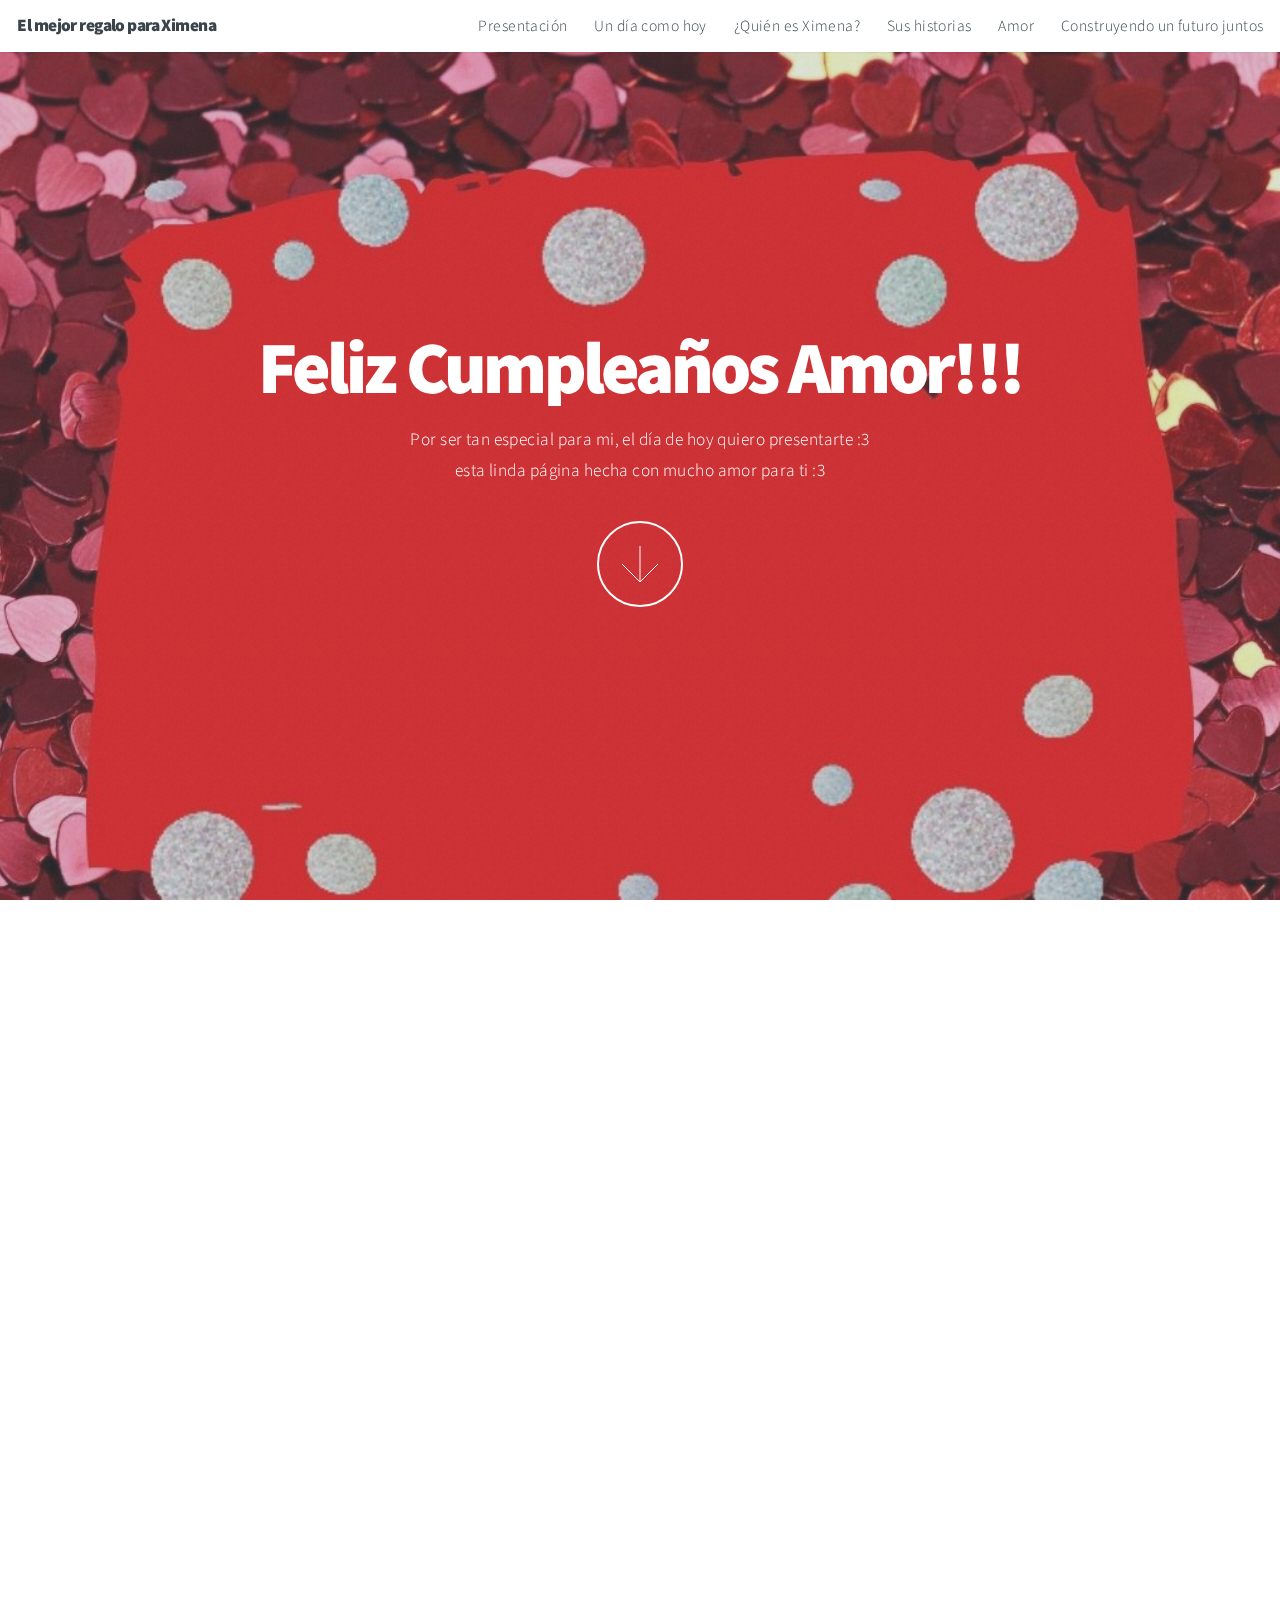
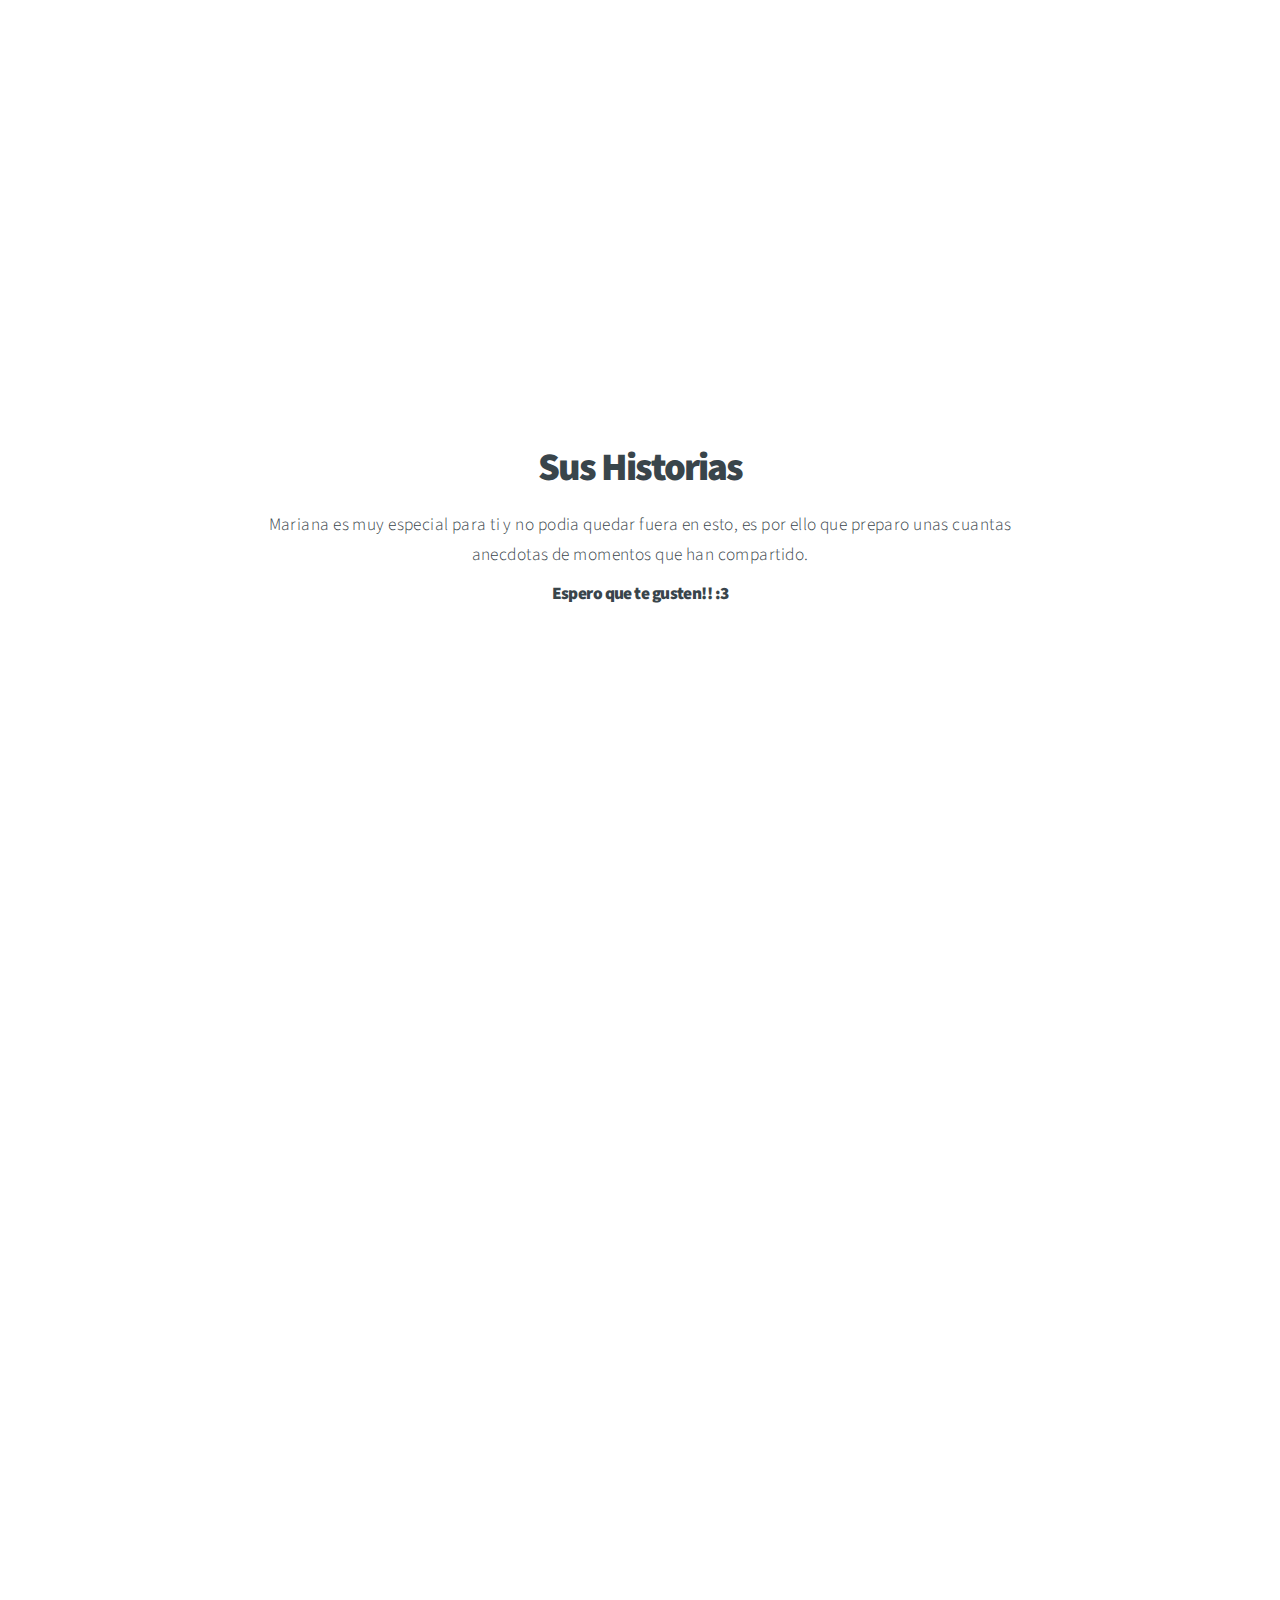
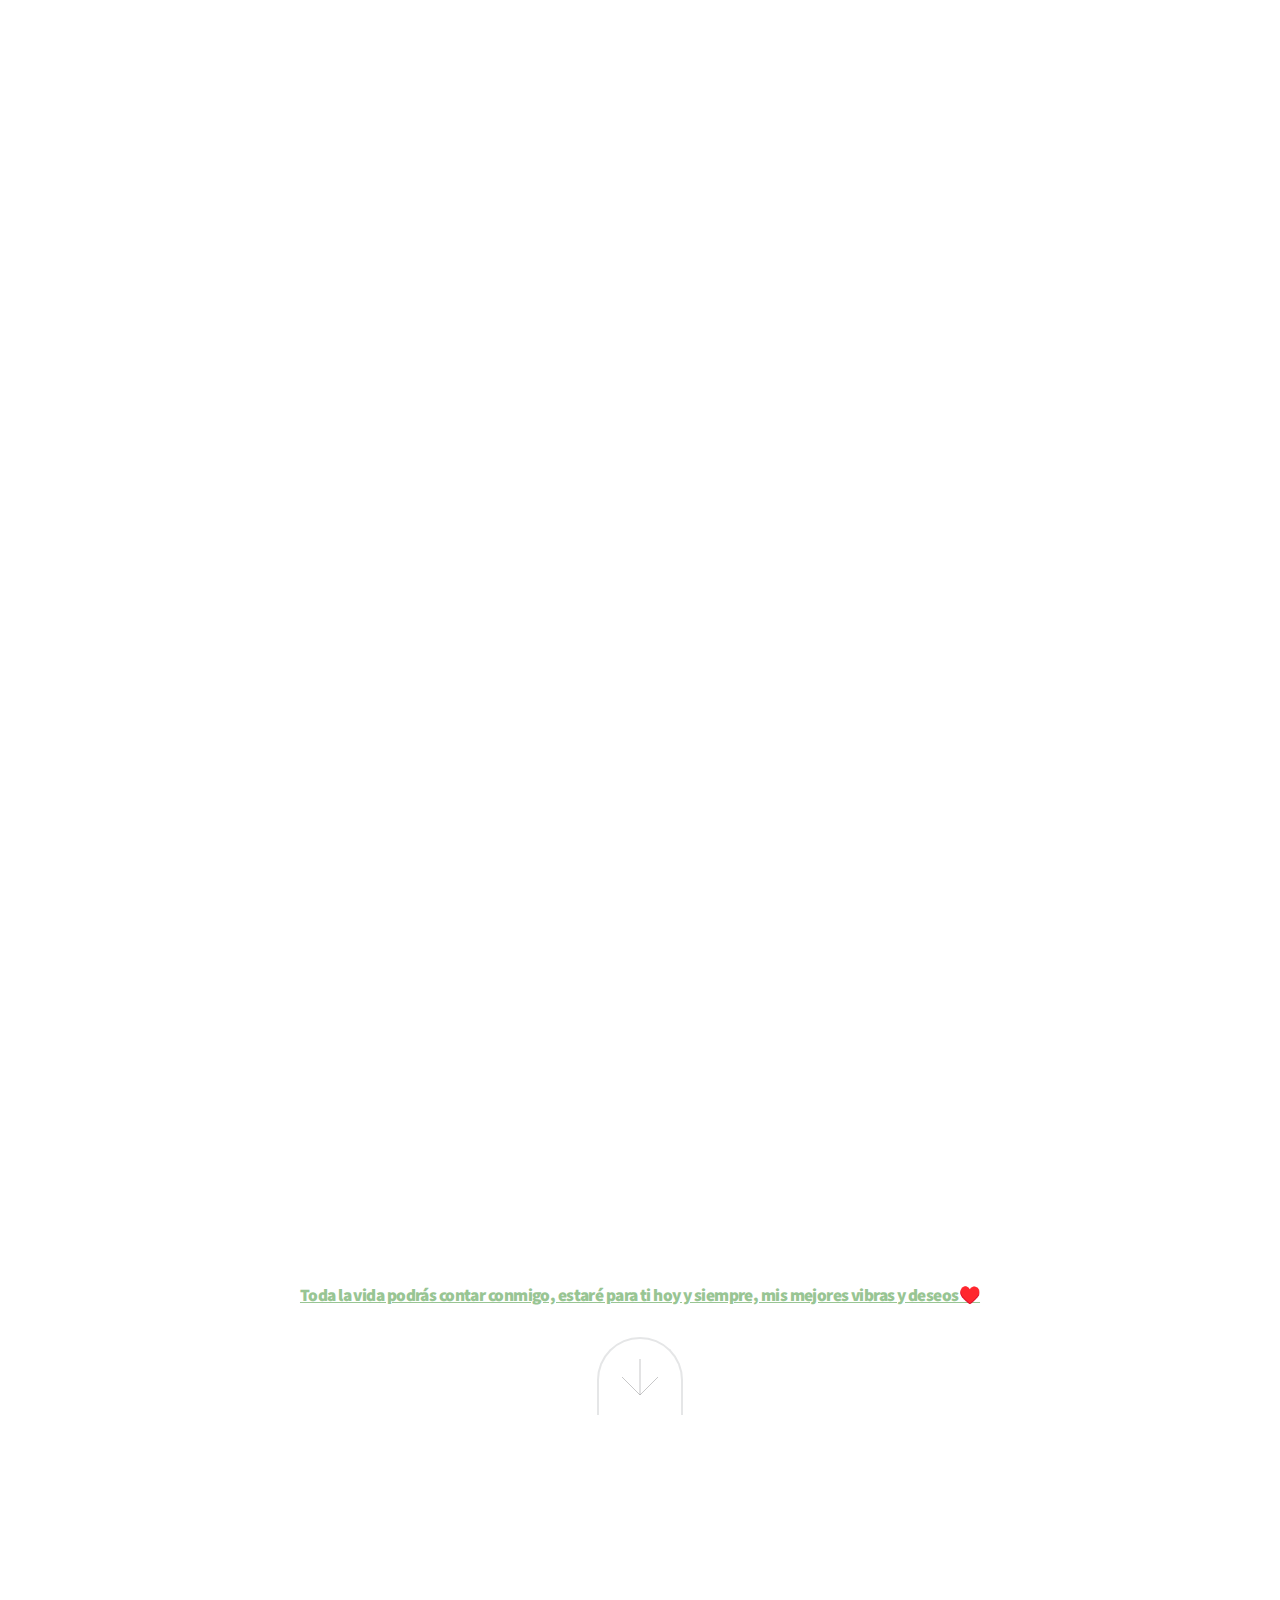
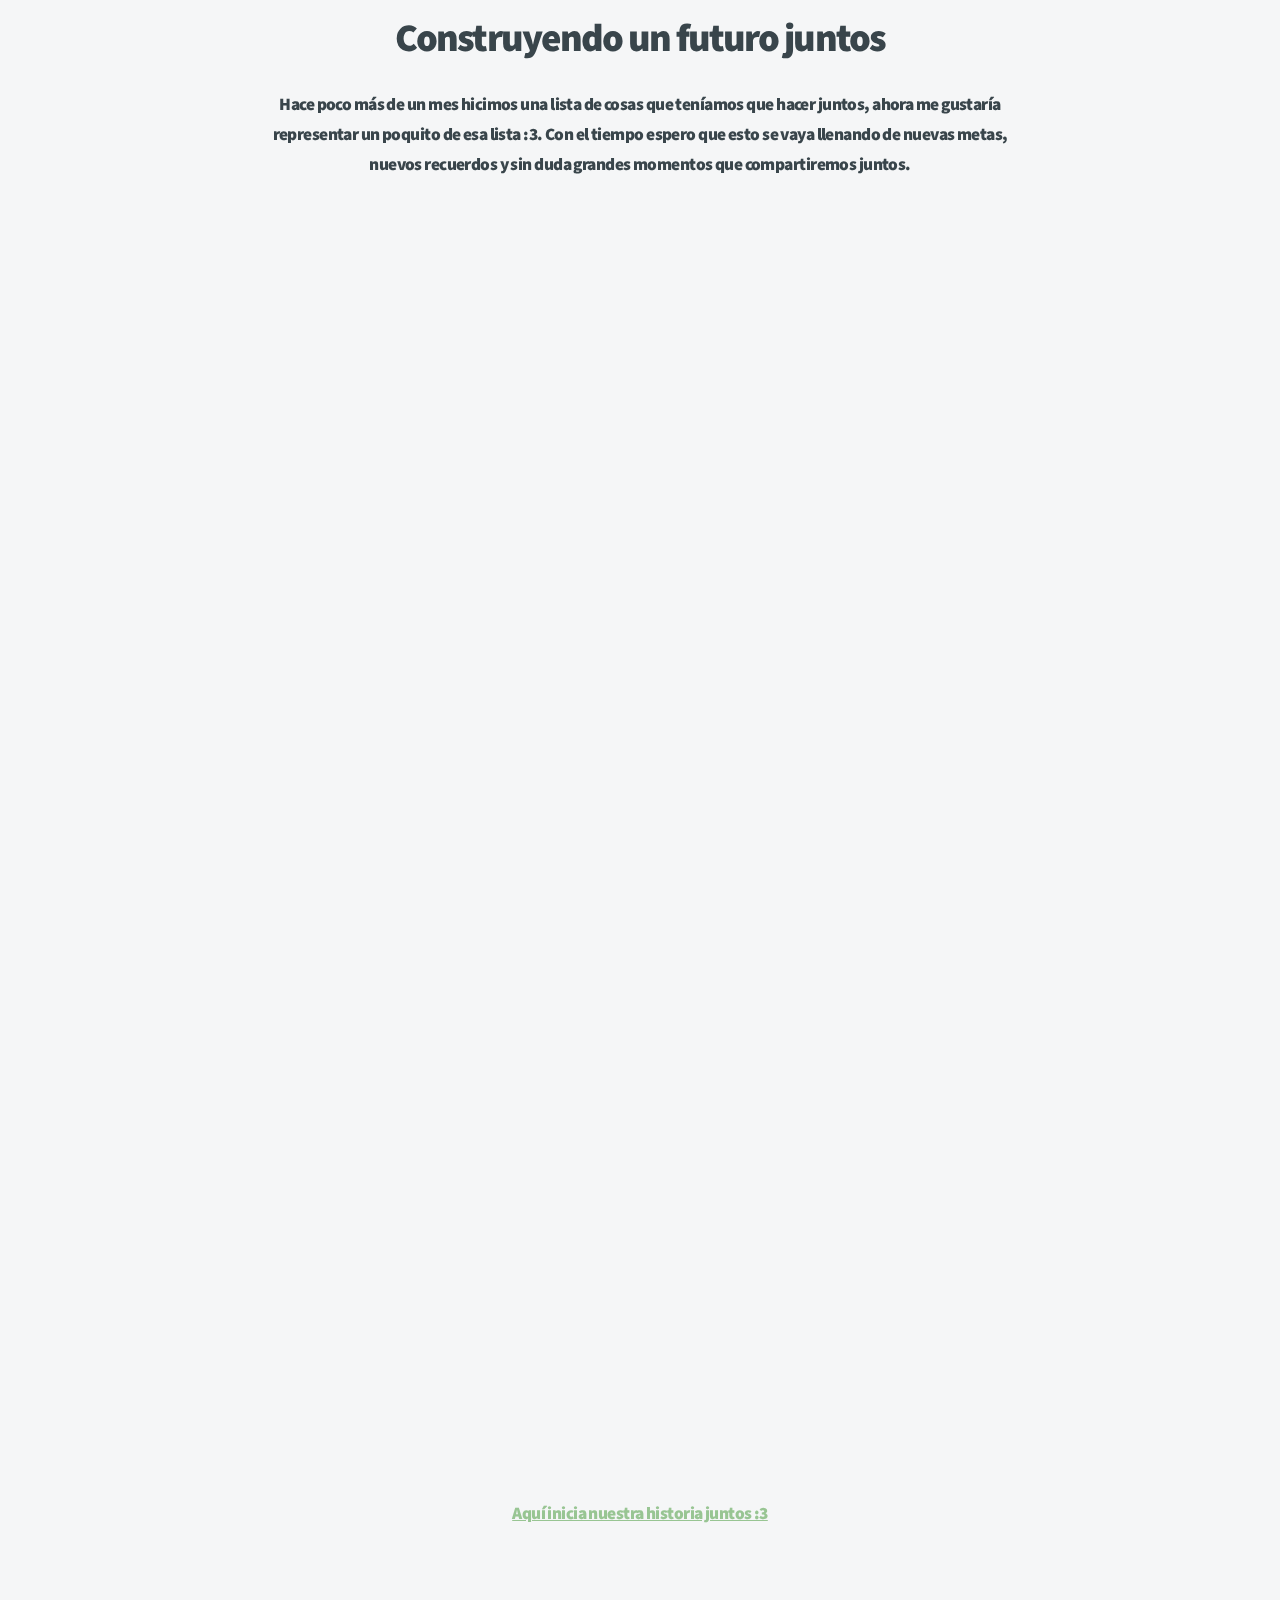
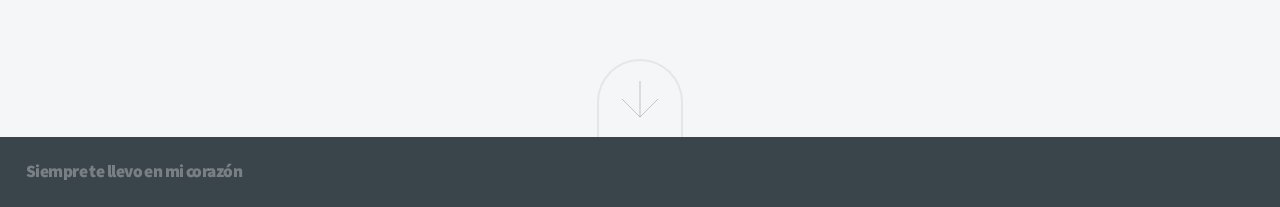
<file: index.html>
<!DOCTYPE html>
<html>

<head>
    <title>Feliz cumpleaños amor</title>
    <meta charset="utf-8" />
    <meta name="viewport" content="width=device-width, initial-scale=1, user-scalable=no" />
    <meta property="og:title" content="Regalo para Mena">
    <meta property="og:image" content="/icon/apple-icon-60x60.png">
    <meta property="og:url" content="http://www.miprincesamena.com/">
    <link rel="stylesheet" href="assets/css/main.css" />
    <link rel="apple-touch-icon" sizes="57x57" href="/icon/apple-icon-57x57.png">
    <link rel="apple-touch-icon" sizes="60x60" href="/icon/apple-icon-60x60.png">
    <link rel="apple-touch-icon" sizes="72x72" href="/icon/apple-icon-72x72.png">
    <link rel="apple-touch-icon" sizes="76x76" href="/icon/apple-icon-76x76.png">
    <link rel="apple-touch-icon" sizes="114x114" href="/icon/apple-icon-114x114.png">
    <link rel="apple-touch-icon" sizes="120x120" href="/icon/apple-icon-120x120.png">
    <link rel="apple-touch-icon" sizes="144x144" href="/icon/apple-icon-144x144.png">
    <link rel="apple-touch-icon" sizes="152x152" href="/icon/apple-icon-152x152.png">
    <link rel="apple-touch-icon" sizes="180x180" href="/icon/apple-icon-180x180.png">
    <link rel="icon" type="image/png" sizes="192x192" href="/icon/android-icon-192x192.png">
    <link rel="icon" type="image/png" sizes="32x32" href="/icon/favicon-32x32.png">
    <link rel="icon" type="image/png" sizes="96x96" href="/icon/favicon-96x96.png">
    <link rel="icon" type="image/png" sizes="16x16" href="/icon/favicon-16x16.png">
    <link rel="manifest" href="/icon/manifest.json">
    <meta name="msapplication-TileColor" content="#ffffff">
    <meta name="msapplication-TileImage" content="/icon/ms-icon-144x144.png">
    <meta name="theme-color" content="#ffffff">
    <noscript>
      <link rel="stylesheet" href="assets/css/noscript.css" />
    </noscript>
</head>

<body class="is-preload">
    <!-- Header -->
    <header id="header">
        <h1>El mejor regalo para Ximena</h1>
        <nav>
            <ul>
                <li><a href="#intro">Presentación</a></li>
                <li><a href="#intro2">Un día como hoy</a></li>
                <li><a href="#one">¿Quién es Ximena?</a></li>
                <li><a href="#work">Sus historias</a></li>
                <li><a href="#two">Amor</a></li>
                <li><a href="#contact">Construyendo un futuro juntos</a></li>
            </ul>
        </nav>
    </header>

    <!-- Intro -->
    <section id="intro" class="main style1 dark fullscreen">
        <div class="content">
            <header>
                <h2>Feliz Cumpleaños Amor!!!</h2>
            </header>
            <p>
                Por ser tan especial para mi, el día de hoy quiero presentarte :3<br> esta linda página hecha con mucho amor para ti :3
            </p>
            <footer>
                <a href="#intro2" class="button style2 down">More</a>
            </footer>
        </div>
    </section>

    <!-- intro2 -->
    <section id="intro2" class="main style2 right dark fullscreen">
        <div class="content box style2">
            <header>
                <h2>Un día como hoy</h2>
            </header>
            <p>
                Un día como hoy en el año 2000 nace una de las chicas más tiernas del mundo.
                <wbr>Su nombre es Ximena aunque con el paso del tiempo muchos llegarían a llamarla de distintas formas como "Mena", "Princesa", "Corazón" y "Cariño".
            </p>
        </div>
        <a href="#intro3" class="button style2 down anchored">Next</a>
    </section>

    <section id="intro3" class="main style2 right dark fullscreen">
        <div class="content box style2">
            <header>
                <h2>La niña más tierna y cools de todas</h2>
            </header>
            <p>
                Conforme fue creciendo, ella se mantuvo inocente y dulce en su interior hasta el punto de llegar a ser la mejor amiga/compañera y persona que tengo el honor de conocer :3.
                <wbr> Eso pronto la llevaría a crear grandes amistades pero primero debemos recordar "¿Quién es Ximena?"
            </p>
        </div>
        <a href="#one" class="button style2 down anchored">Next</a>
    </section>


    <!-- One -->
    <section id="one" class="main style2 right dark fullscreen">
        <div class="content box style2">
            <header>
                <h2>¿Quién es Ximena?</h2>
            </header>
            <p>
                La chica que pueden observar a su izquierda es una de las mejores del mundo!
                <br>
                <wbr>Y ahora les voy a decir porque :3
            </p>
        </div>
        <a href="#one2" class="button style2 down anchored">Next</a>
    </section>


    <!-- One -->
    <section id="one2" class="main style2 right dark fullscreen">
        <div class="content box style2">
            <header>
                <h2>¿Cómo no quererla?</h2>
            </header>

            Ser amigo de Ximena significa contar con una persona:
            <p>
                <ul>
                    <li><b>E</b>ntregada</li>
                    <li><b>S</b>uper creativa</li>
                    <li><b>P</b>recavida</li>
                    <li><b>E</b>motiva</li>
                    <li><b>C</b>onfiable</li>
                    <li><b>I</b>ncreiblemente bella</li>
                    <li><b>A</b>mable</li>
                    <li><b>L</b>inda y cariñosa</li>
                </ul>
            </p>
        </div>
        <a href="#one3" class="button style2 down anchored">Next</a>
    </section>

    <!-- One -->
    <section id="one3" class="main style2 right dark fullscreen">
        <div class="content box style2">
            <header>
                <h2>¿Cómo es Mena?</h2>
            </header>
            <p>
                Es una chica que le encanta darlo todo por los que ama y considera amigos, si algun día ganas su cariño y confianza no la des por hecho, porque dejame decirte que habrás ganado la mejor y más grande compañía del mundo.
            </p>
        </div>
        <a href="#work" class="button style2 down anchored">Next</a>
    </section>

    <!-- Work -->
    <section id="work" class="main style3 primary">
        <div class="content">
            <header>
                <h2>Sus Historias</h2>
                <p>
                    Mariana es muy especial para ti y no podia quedar fuera en esto, es por ello que preparo unas cuantas anecdotas de momentos que han compartido.
                </p>

                <h5>Espero que te gusten!! :3</h5>
            </header>

            <!-- Gallery  -->
            <div class="gallery">
                <article class="from-left">
                    <a href="images/fulls/M1.webp" class="image fit">
                        <img src="images/thumbs/M1.jpg" title="Holaaaaaaaaaaaaaa, amiga preciosa♥!!!" alt="" />
                    </a>
                </article>
                <article class="from-left">
                    <p>
                        No sabes cuánto te amo y agradezco a Dios el que haya unido nuestros caminos, esas leyendas de que los humanos tenemos nuestra mitad por ahí perdida en el universo no las creía hasta que te conocí, porque no hay ser más especial y que me complemente de
                        la forma en que tú lo haces♥.
                    </p>
                </article>
                <article class="from-left">
                    <p>
                        No puedo de la emoción de saber que hoy hace 21 años nació una de las personas más especiales de mi vida, quien se convertiría en mi mejor amiga, mi cómplice, mi comadre y compañera de aventuras, esa personita que me haría bajar la guardia, que se robaría
                        mi corazón y me haría amarla como a nadie antes♥.
                    </p>
                </article>

                <article class="from-right">
                    <a href="images/fulls/M2.webp" class="image fit"><img src="images/thumbs/M2.jpg" title="Hemos vivido un sinfín de cosas" alt="" /></a>
                </article>

                <article class="from-left">
                    <a href="images/fulls/M3.webp" class="image fit"><img src="images/thumbs/M3.jpg" title="El mejor viaje de la vida" alt="" /></a>
                </article>

                <article class="from-left">
                    De mis momentos favoritos siempre será cuando fuimos a Cuernavaca♥. Estuvo super chulis, también porque fue cuando conocí a tu familia, el estar tanto tiempo juntas, nadar, platicar, cantar, jugar e incluso el bailar en la piscina fueron cosas que me
                    llenaron de inmensa felicidad♥.
                </article>

                <article class="from-left">
                    Poco a poco me has enseñado lo lindo que es tener a alguien como tú, una amiga tan leal, incondicional, amorosa, inteligente, astuta, ocurrente, risueña, honesta, alegre, paciente, extraordinaria, simplemente fantástica ♥ Siempre recordaré tu fiesta de
                    XV, pasaron muchas cosas bien chulas, random, graciosas, de todo.
                </article>

                <article class="from-right">
                    <a href="images/fulls/M4.webp" class="image fit"><img src="images/thumbs/M4.jpg" title="La cumpleañera más guapa" alt="" /></a>
                </article>
                <article class="from-left">
                    <a href="images/fulls/M5.webp" class="image fit"><img src="images/thumbs/M5.jpg" title="Una noche para asustar" alt="" /></a>
                </article>

                <article class="from-left">
                    En verdad yo la disfruté muchísimo y te veías hermosaaaaaaaa, además bailaste bien geniaaaaaaal, también tu misa estuvo muy bonita, todo a excepción de la borracha imprudente y Fernanda besando a tu primo estuvo super bomba y lleno de cosas y recuerdos
                    bellos, sé que no es nuestra primera foto, pero me gusta mucho ya que para mí marca el inicio de todo ♥
                </article>

                <article class="from-left">
                    Extraño mucho la prepa, tu obsesión por tomar fotos. Los chismes, el comer y compartir comida, todas las ocurrencias, los viernes de civil, cuando estaban de moda los filtros en snap chat, los convivios, el receso ay eso lo extraño mucho, tomar clases
                    de 50 min, llevar uniforme, el transporte, había muchas cosas bien divertidas ♥
                </article>

                <article class="from-right">
                    <a href="images/fulls/M6.webp" class="image fit"><img src="images/thumbs/M6.jpg" title="Kawai" alt="" /></a>
                </article>
                <article class="from-left">
                    <a href="images/fulls/M7.webp" class="image fit"><img src="images/thumbs/M7.jpg" title="Foto de revista" alt="" /></a>
                </article>

                <article class="from-left">
                    Nuestra bella feista de graduación y tooooooooodas las bellas cosaas que pasaron para llegar a esa noche, desde rollos con chicos, pelearnos con señoras para que nos dejaran sentarnos juntas JAJAJAJA, comprar los vestidos, todo fue mágico ♥
                </article>

                <article class="from-left">
                    Y la historia continúa♥️ Amiga chula, infinitas gracias por tanto, gracias por ser tú, por el apoyo incondicional, todas las risas y consejos, por las veces en que me pones en mi lugar y estás ahí para apapacharme cuando ni yo me aguanto.
                </article>

                <article class="from-right">
                    <a href="images/fulls/M8.webp" class="image fit"><img src="images/thumbs/M8.jpg" title="Graduación" alt="" /></a>
                </article>
                <article class="from-right">
                    <a href="images/fulls/M9.webp" class="image fit"><img src="images/thumbs/M9.jpg" title="Best Friend" alt="" /></a>
                </article>

                <article class="from-right">
                    Gracias por amarme tanto y dejarme amarte a mi manera ♥️ Felices 21 primaveras 🥰♥️🌻 Que Dios te siga cuidando y llenando de bendiciones muchos años más para que llegues a convertirte en esa mujer maravillosa de la que estés plenamente orgullosa, las
                    puertas de mi corazoncito siempre estarán abiertas para ti.
                </article>
            </div>

            <a href="mariana.html">
                <h5>Toda la vida podrás contar conmigo, estaré para ti hoy y siempre, mis mejores vibras y deseos♥️
                </h5>
            </a>

        </div>
        <a href="#two" class="button style2 down anchored">Next</a>
    </section>

    <!-- Two -->
    <section id="two" class="main style2 left dark fullscreen">
        <div class="content box style2">
            <header>
                <h2>
                    Amor
                </h2>
            </header>
            <p>
                Ésta es una manera más de decirte lo mucho que me importas y cuanto te adoro, me encanta que estes en mi vida y no sabes cuanto agradezco el haberte conocido. Me encanta tu sonrisa, sobretodo cuando te digo lo bella que eres y te pones rojita :3.
            </p>
        </div>
        <a href="#one4" class="button style2 down anchored">Next</a>
    </section>

    <!-- One -->
    <section id="one4" class="main style2 right dark fullscreen">
        <div class="content box style2">
            <header>
                <h2>A tu lado</h2>
            </header>
            <p>
                Existen varias, cientos y miles de cosas que quiero vivir contigo, empezando por todos los lugares que me muestras :3.
            </p>

            <p>
                Seguido de aquellos pequeños planes que tenemos el uno para el otro... Y aunque esta pandemia nos ha impedido llevar a cabo todo ello, también nos ha permitido conocernos. Eres la mejor chica del mundo!!!!
            </p>
        </div>
        <a href="#contact" class="button style2 down anchored">Next</a>
    </section>

    <!-- Contact -->
    <section id="contact" class="main style3 secondary">
        <div class="content">
            <header>
                <h2>Construyendo un futuro juntos</h2>
                <p>
                    <h4>
                        Hace poco más de un mes hicimos una lista de cosas que teníamos que hacer juntos, ahora me gustaría representar un poquito de esa lista :3. Con el tiempo espero que esto se vaya llenando de nuevas metas, nuevos recuerdos y sin duda grandes momentos que
                        compartiremos juntos.
                    </h4>

                </p>
            </header>

            <div class="gallery">
                <article class="from-left">
                    <a href="images/fulls/01.jpg" class="image fit"><img src="images/thumbs/01.jpg" title="Ver una serie juntos" alt="" /></a>
                </article>
                <article class="from-right">
                    <a href="images/fulls/02.jpg" class="image fit"><img src="images/thumbs/02.jpg" title="Adoptar perritos" alt="" /></a>
                </article>
                <article class="from-left">
                    <a href="images/fulls/03.jpg" class="image fit"><img src="images/thumbs/03.jpg" title="Hacer un viaje juntos" alt="" /></a>
                </article>
                <article class="from-right">
                    <a href="images/fulls/04.jpg" class="image fit"><img src="images/thumbs/04.jpg" title="Conocer a sus padres" alt="" /></a>
                </article>
                <article class="from-left">
                    <a href="images/fulls/05.jpg" class="image fit"><img src="images/thumbs/05.jpg" title="Ir a una fiesta juntos" alt="" /></a>
                </article>
                <article class="from-right">
                    <a href="images/fulls/06.jpg" class="image fit"><img src="images/thumbs/06.jpg" title="Dormir juntos" alt="" /></a>
                </article>
                <article class="from-right">
                    <a href="images/fulls/07.jpg" class="image fit"><img src="images/thumbs/07.jpg" title="Ir a un concierto" alt="" /></a>
                </article>
                <article class="from-right">
                    <a href="images/fulls/08.jpg" class="image fit"><img src="images/thumbs/08.jpg" title="Tener outfit's similares" alt="" /></a>
                </article>
                <article class="from-right">
                    <a href="images/fulls/09.jpg" class="image fit"><img src="images/thumbs/09.jpg" title="Conocer a nuestros amigos" alt="" /></a>
                </article>
                <article class="from-right">
                    <a href="images/fulls/10.jpg" class="image fit"><img src="images/thumbs/10.jpg" title="Juntos :3" alt="" /></a>
                </article>

            </div>

            <a href="me.html">
                <h5>
                    Aquí inicia nuestra historia juntos :3
                </h5>
            </a>
        </div>

    </section>

    <section class="main style3 secondary">
        <a href="#intro" class="button style2 down anchored">Next</a>
    </section>

    <!-- Footer -->
    <footer id="footer">
        <h5>Siempre te llevo en mi corazón</h5>
    </footer>
    <!-- Scripts -->
    <script src="assets/js/jquery.min.js"></script>
    <script src="assets/js/jquery.poptrox.min.js"></script>
    <script src="assets/js/jquery.scrolly.min.js"></script>
    <script src="assets/js/jquery.scrollex.min.js"></script>
    <script src="assets/js/browser.min.js"></script>
    <script src="assets/js/breakpoints.min.js"></script>
    <script src="assets/js/util.js"></script>
    <script src="assets/js/main.js"></script>
</body>

</html>
</file>
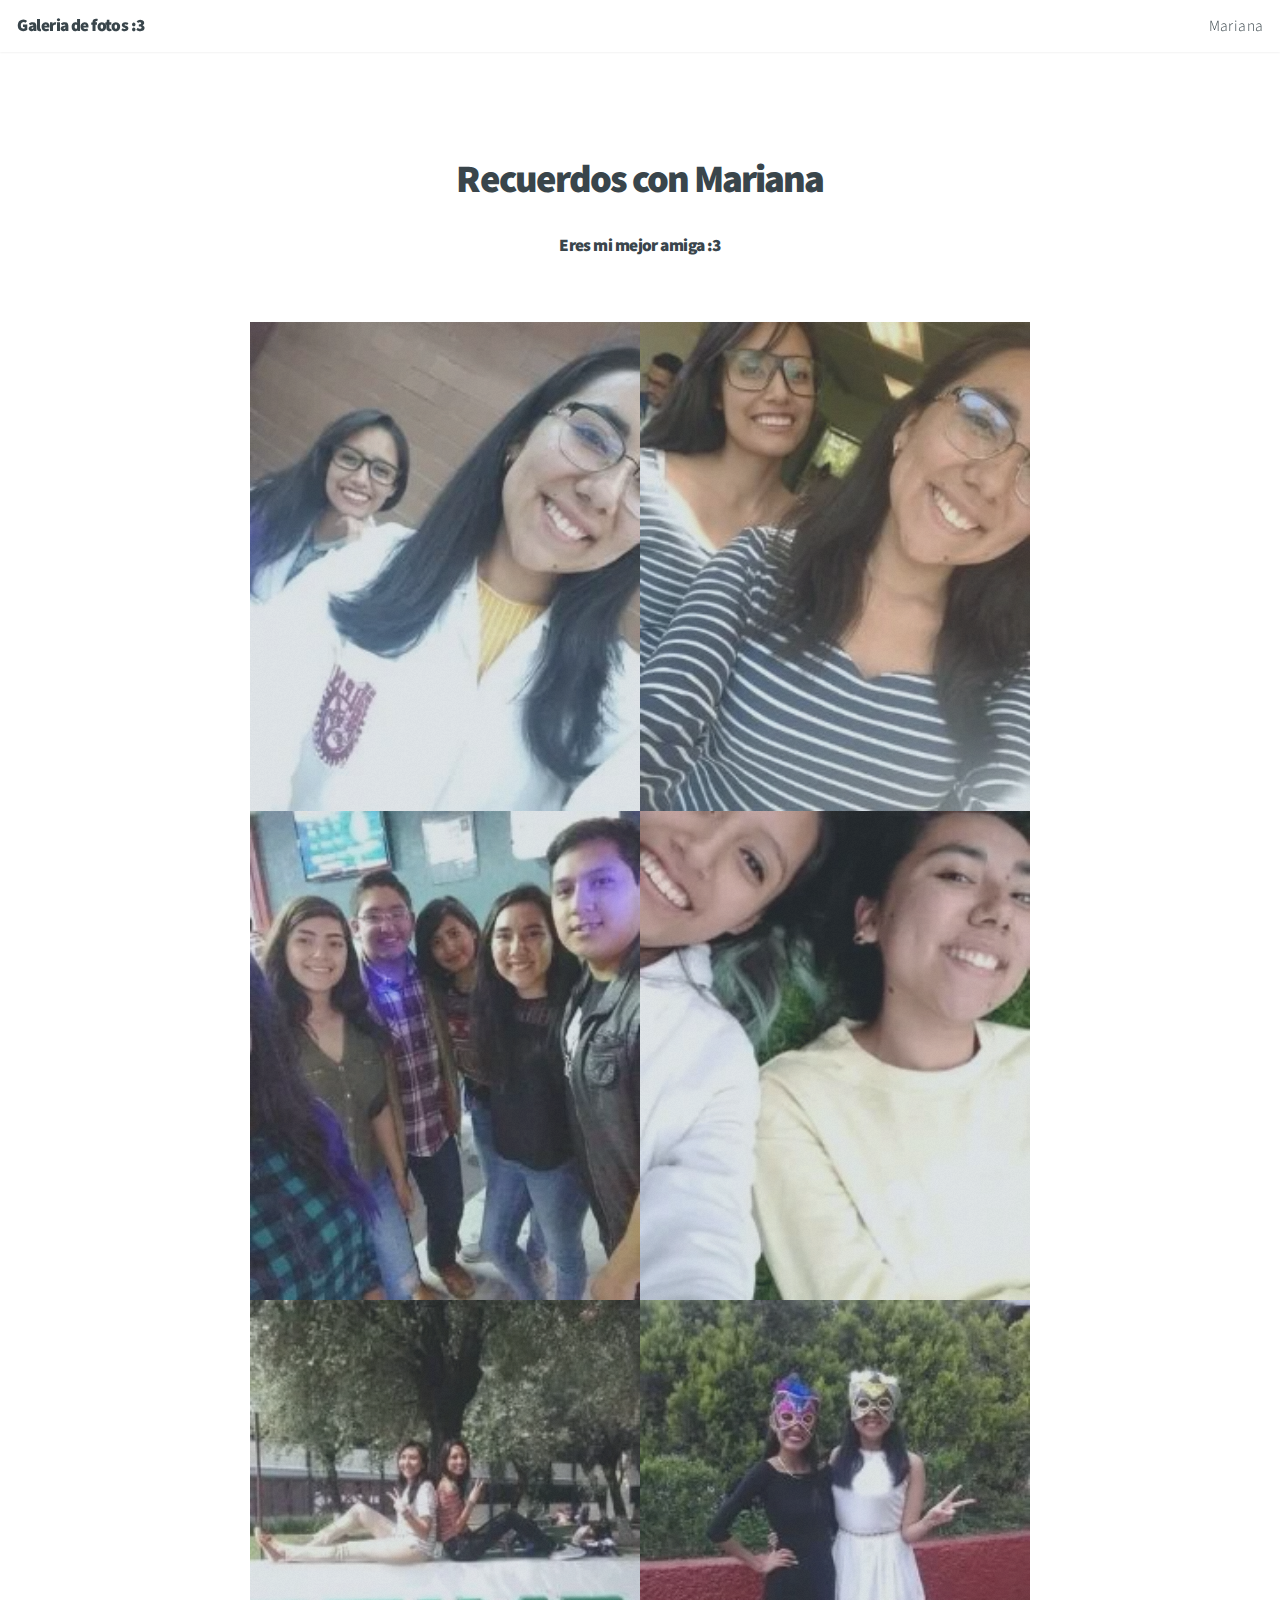
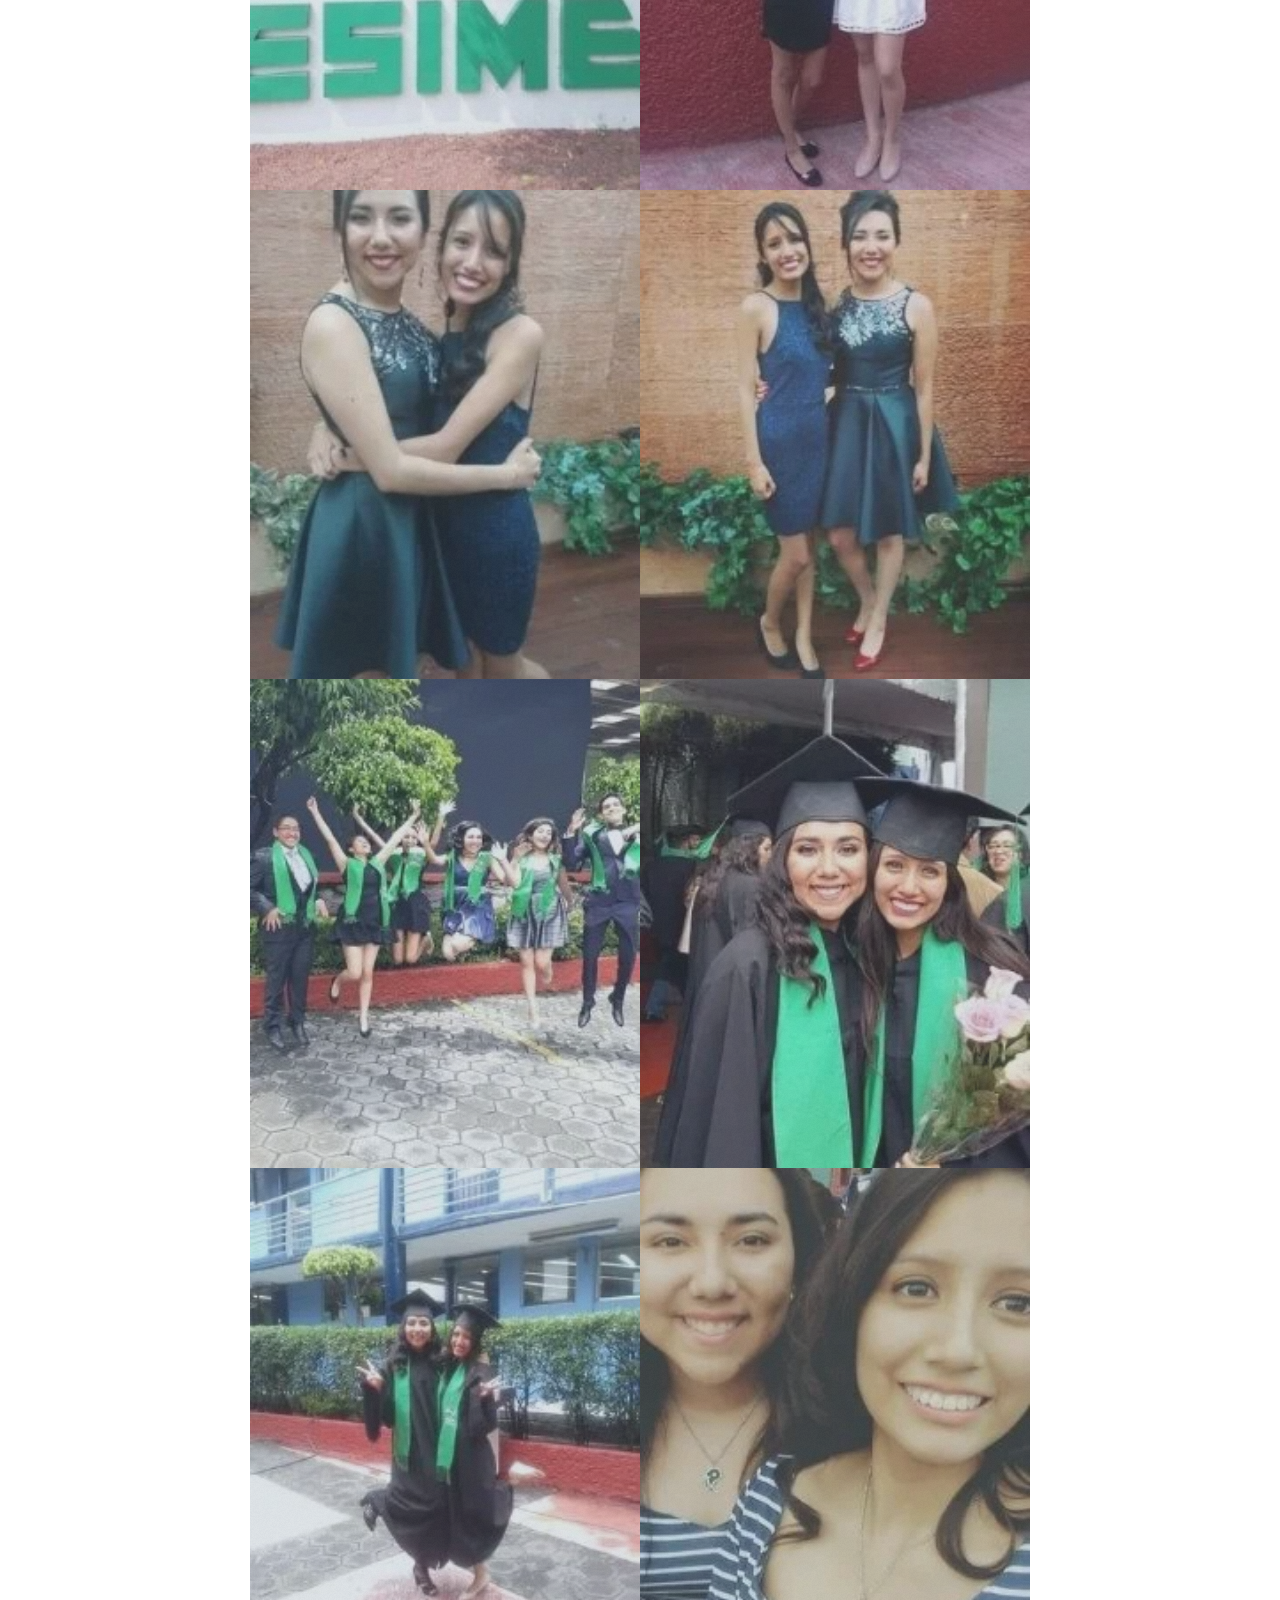
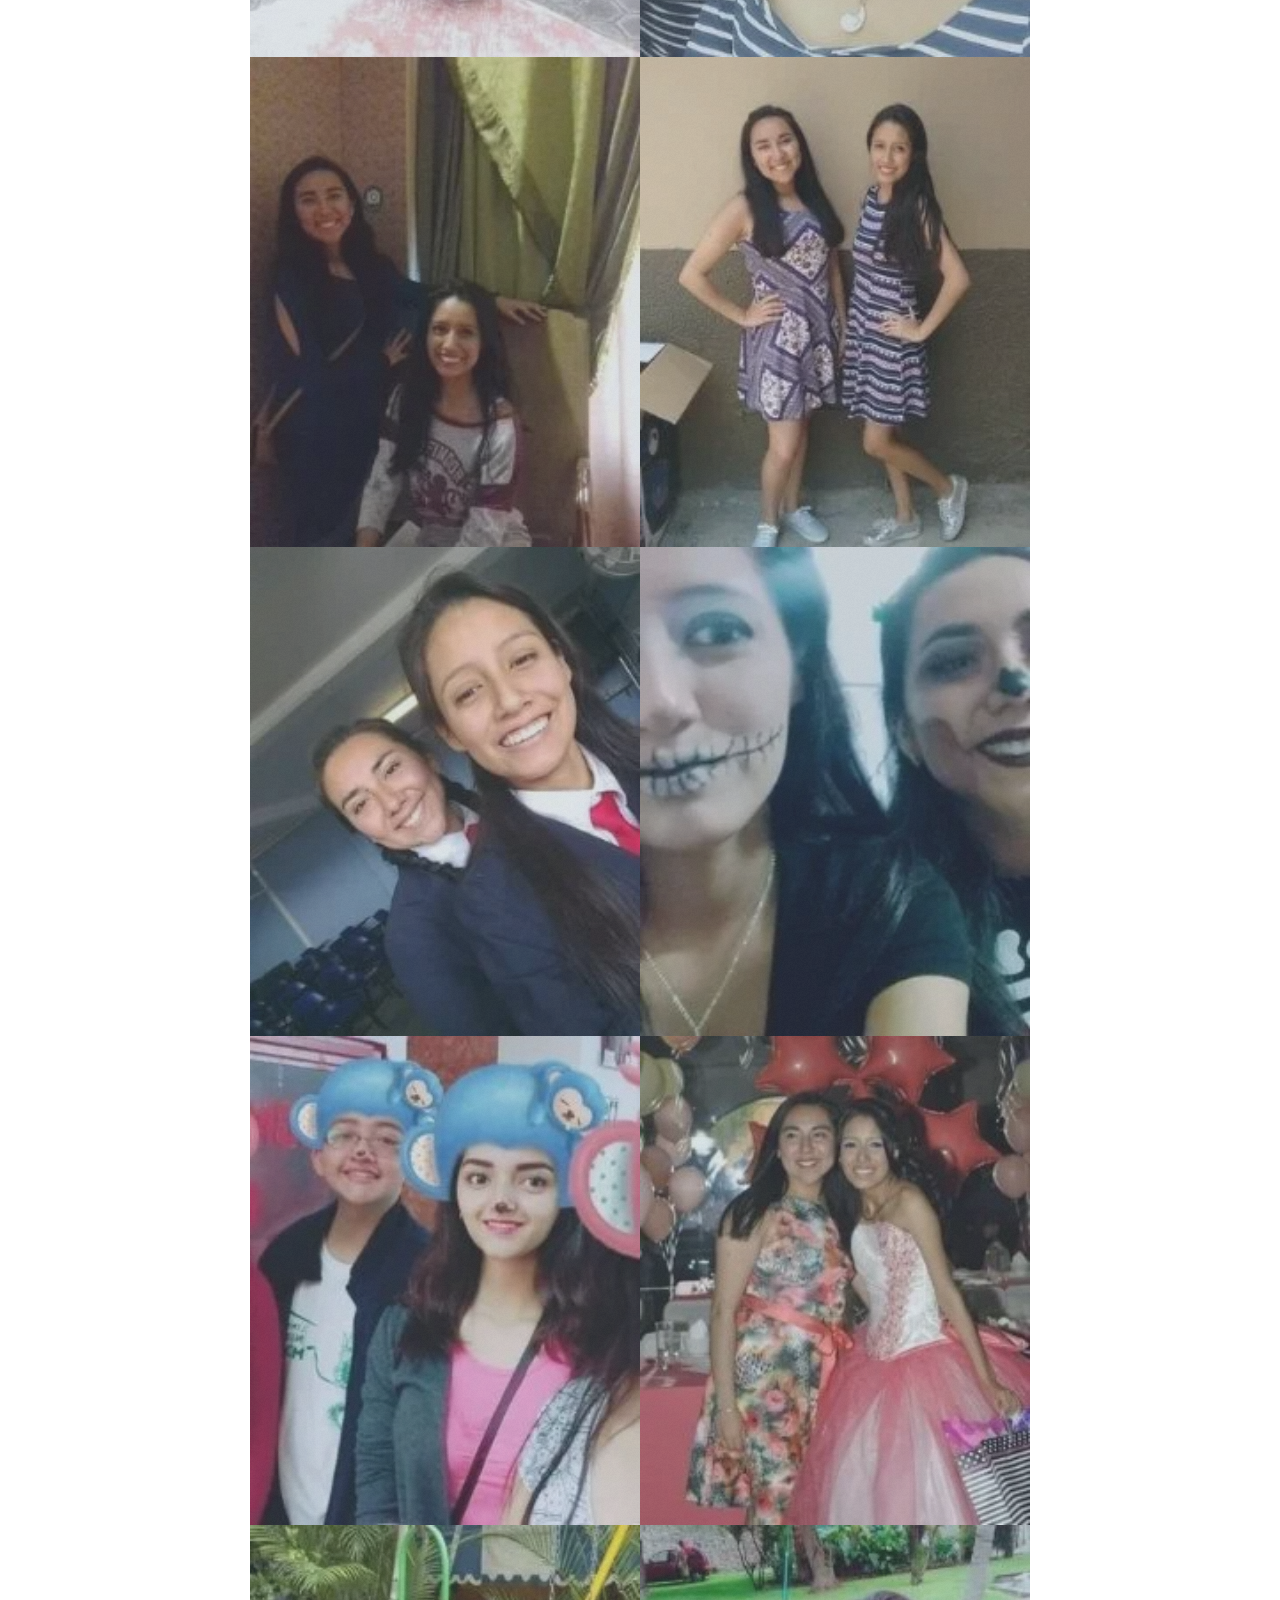
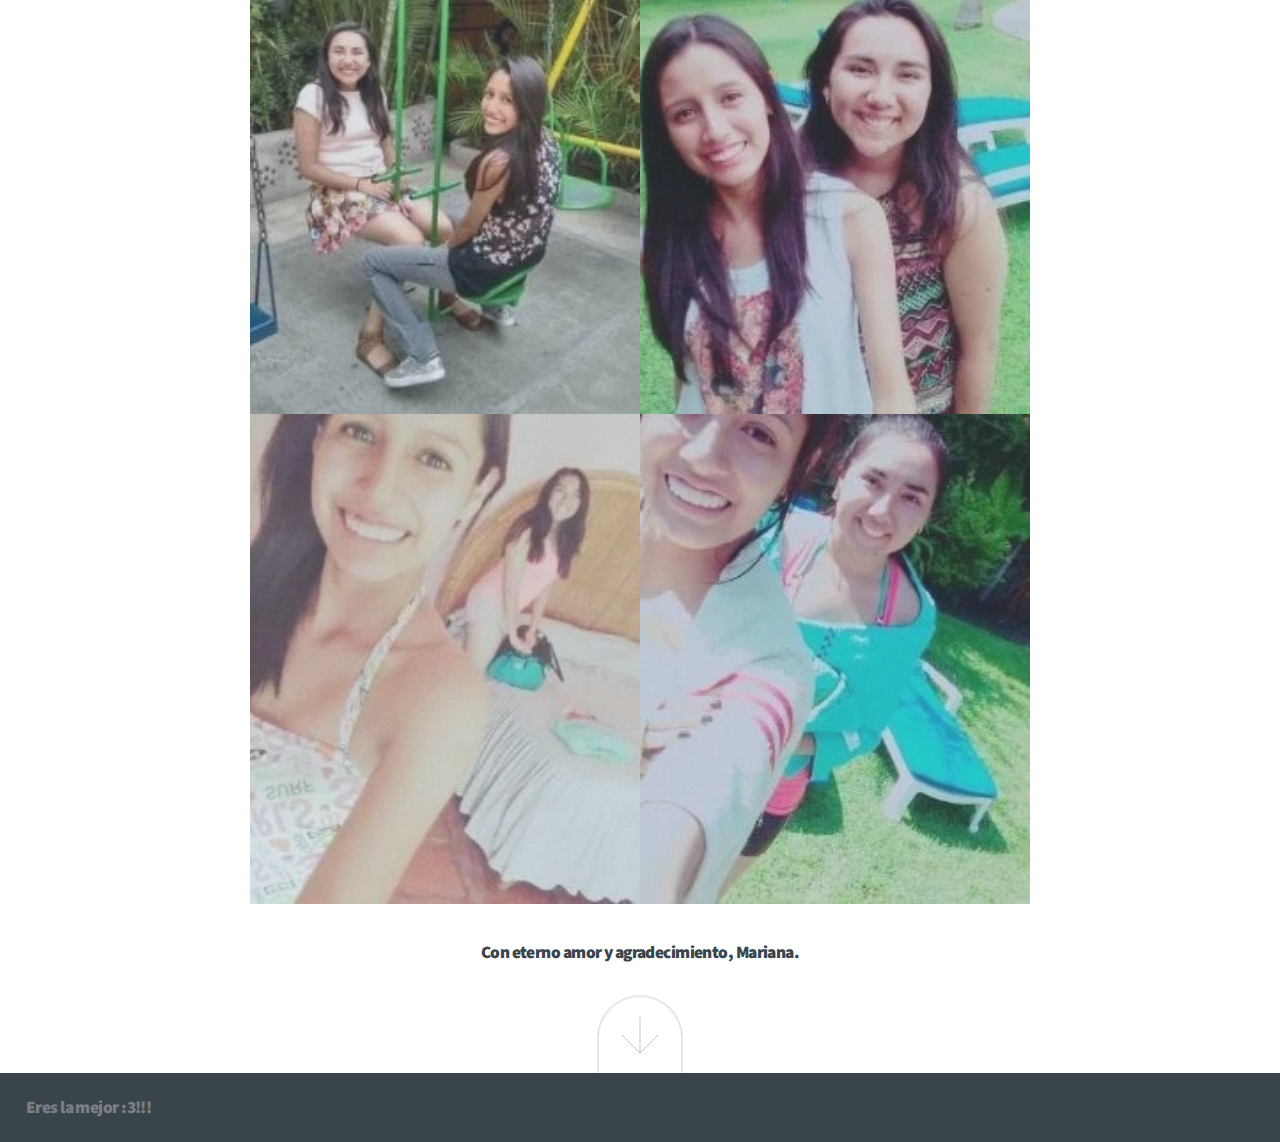
<file: mariana.html>
<!DOCTYPE html>
<html>

<head>
    <title>Regalo</title>
    <meta charset="utf-8" />
    <meta name="viewport" content="width=device-width, initial-scale=1, user-scalable=no" />
    <link rel="stylesheet" href="assets/css/main.css" />
    <noscript>
      <link rel="stylesheet" href="assets/css/noscript.css" />
    </noscript>
</head>

<body class="is-preload">
    <header id="header">
        <h1>Galeria de fotos :3</h1>
        <nav>
            <ul>
                <li><a href="#mariana">Mariana</a></li>
            </ul>
        </nav>
    </header>

    <!-- Work -->
    <section id="mariana" class="main style3 primary">
        <div class="content">
            <header>
                <h2>Recuerdos con Mariana</h2>
                <p>
                    <h3>Eres mi mejor amiga :3</h3>
                </p>
            </header>

            <!-- Gallery  -->
            <div class="gallery">
                <article class="from-left">
                    <a href="images/mar/Mar1.webp" class="image fit">
                        <img src="images/thumbsmar/Mar1.webp" title="1" alt="" />
                    </a>
                </article>

                <article class="from-right">
                    <a href="images/mar/Mar2.webp" class="image fit"><img src="images/thumbsmar/Mar2.webp" title="2" alt="" /></a>
                </article>

                <article class="from-left">
                    <a href="images/mar/Mar3.webp" class="image fit"><img src="images/thumbsmar/Mar3.webp" title="3" alt="" /></a>
                </article>

                <article class="from-right">
                    <a href="images/mar/Mar4.webp" class="image fit"><img src="images/thumbsmar/Mar4.webp" title="4" alt="" /></a>
                </article>

                <article class="from-left">
                    <a href="images/mar/Mar5.webp" class="image fit"><img src="images/thumbsmar/Mar5.webp" title="5" alt="" /></a>
                </article>

                <article class="from-right">
                    <a href="images/mar/Mar6.webp" class="image fit"><img src="images/thumbsmar/Mar6.webp" title="6" alt="" /></a>
                </article>
                <article class="from-left">
                    <a href="images/mar/Mar7.webp" class="image fit"><img src="images/thumbsmar/Mar7.webp" title="7" alt="" /></a>
                </article>

                <article class="from-right">
                    <a href="images/mar/Mar8.webp" class="image fit"><img src="images/thumbsmar/Mar8.webp" title="8" alt="" /></a>
                </article>
                <article class="from-right">
                    <a href="images/mar/Mar9.webp" class="image fit"><img src="images/thumbsmar/Mar9.webp" title="9" alt="" /></a>
                </article>

                <article class="from-right">
                    <a href="images/mar/Mar10.webp" class="image fit"><img src="images/thumbsmar/Mar10.webp" title="10" alt="" /></a>
                </article>

                <article class="from-left">
                    <a href="images/mar/Mar11.webp" class="image fit">
                        <img src="images/thumbsmar/Mar11.webp" title="11" alt="" />
                    </a>
                </article>

                <article class="from-right">
                    <a href="images/mar/Mar12.webp" class="image fit"><img src="images/thumbsmar/Mar12.webp" title="12" alt="" /></a>
                </article>

                <article class="from-left">
                    <a href="images/mar/Mar13.webp" class="image fit"><img src="images/thumbsmar/Mar13.webp" title="13" alt="" /></a>
                </article>

                <article class="from-right">
                    <a href="images/mar/Mar14.webp" class="image fit"><img src="images/thumbsmar/Mar14.webp" title="14" alt="" /></a>
                </article>

                <article class="from-left">
                    <a href="images/mar/Mar15.webp" class="image fit"><img src="images/thumbsmar/Mar15.webp" title="15" alt="" /></a>
                </article>

                <article class="from-right">
                    <a href="images/mar/Mar16.webp" class="image fit"><img src="images/thumbsmar/Mar16.webp" title="16" alt="" /></a>
                </article>
                <article class="from-left">
                    <a href="images/mar/Mar17.webp" class="image fit"><img src="images/thumbsmar/Mar17.webp" title="17" alt="" /></a>
                </article>

                <article class="from-right">
                    <a href="images/mar/Mar18.webp" class="image fit"><img src="images/thumbsmar/Mar18.webp" title="Bent IX" alt="" /></a>
                </article>
                <article class="from-right">
                    <a href="images/mar/Mar19.webp" class="image fit"><img src="images/thumbsmar/Mar19.webp" title="18" alt="" /></a>
                </article>

                <article class="from-right">
                    <a href="images/mar/Mar20.webp" class="image fit"><img src="images/thumbsmar/Mar20.webp" title="19" alt="" /></a>
                </article>

                <article class="from-right">
                    <a href="images/mar/Mar21.webp" class="image fit"><img src="images/thumbsmar/Mar21.webp" title="20" alt="" /></a>
                </article>

                <article class="from-right">
                    <a href="images/mar/Mar22.webp" class="image fit"><img src="images/thumbsmar/Mar22.webp" title="21" alt="" /></a>
                </article>
            </div>

            <h5>
                Con eterno amor y agradecimiento, Mariana.
            </h5>

        </div>
        <a href="index.html#two" class="button style2 down anchored">Next</a>
    </section>

    <!-- Footer -->
    <footer id="footer">
        <h5>
            Eres la mejor :3!!!
        </h5>
    </footer>
    <!-- Scripts -->
    <script src="assets/js/jquery.min.js"></script>
    <script src="assets/js/jquery.poptrox.min.js"></script>
    <script src="assets/js/jquery.scrolly.min.js"></script>
    <script src="assets/js/jquery.scrollex.min.js"></script>
    <script src="assets/js/browser.min.js"></script>
    <script src="assets/js/breakpoints.min.js"></script>
    <script src="assets/js/util.js"></script>
    <script src="assets/js/main.js"></script>
</body>

</html>
</file>
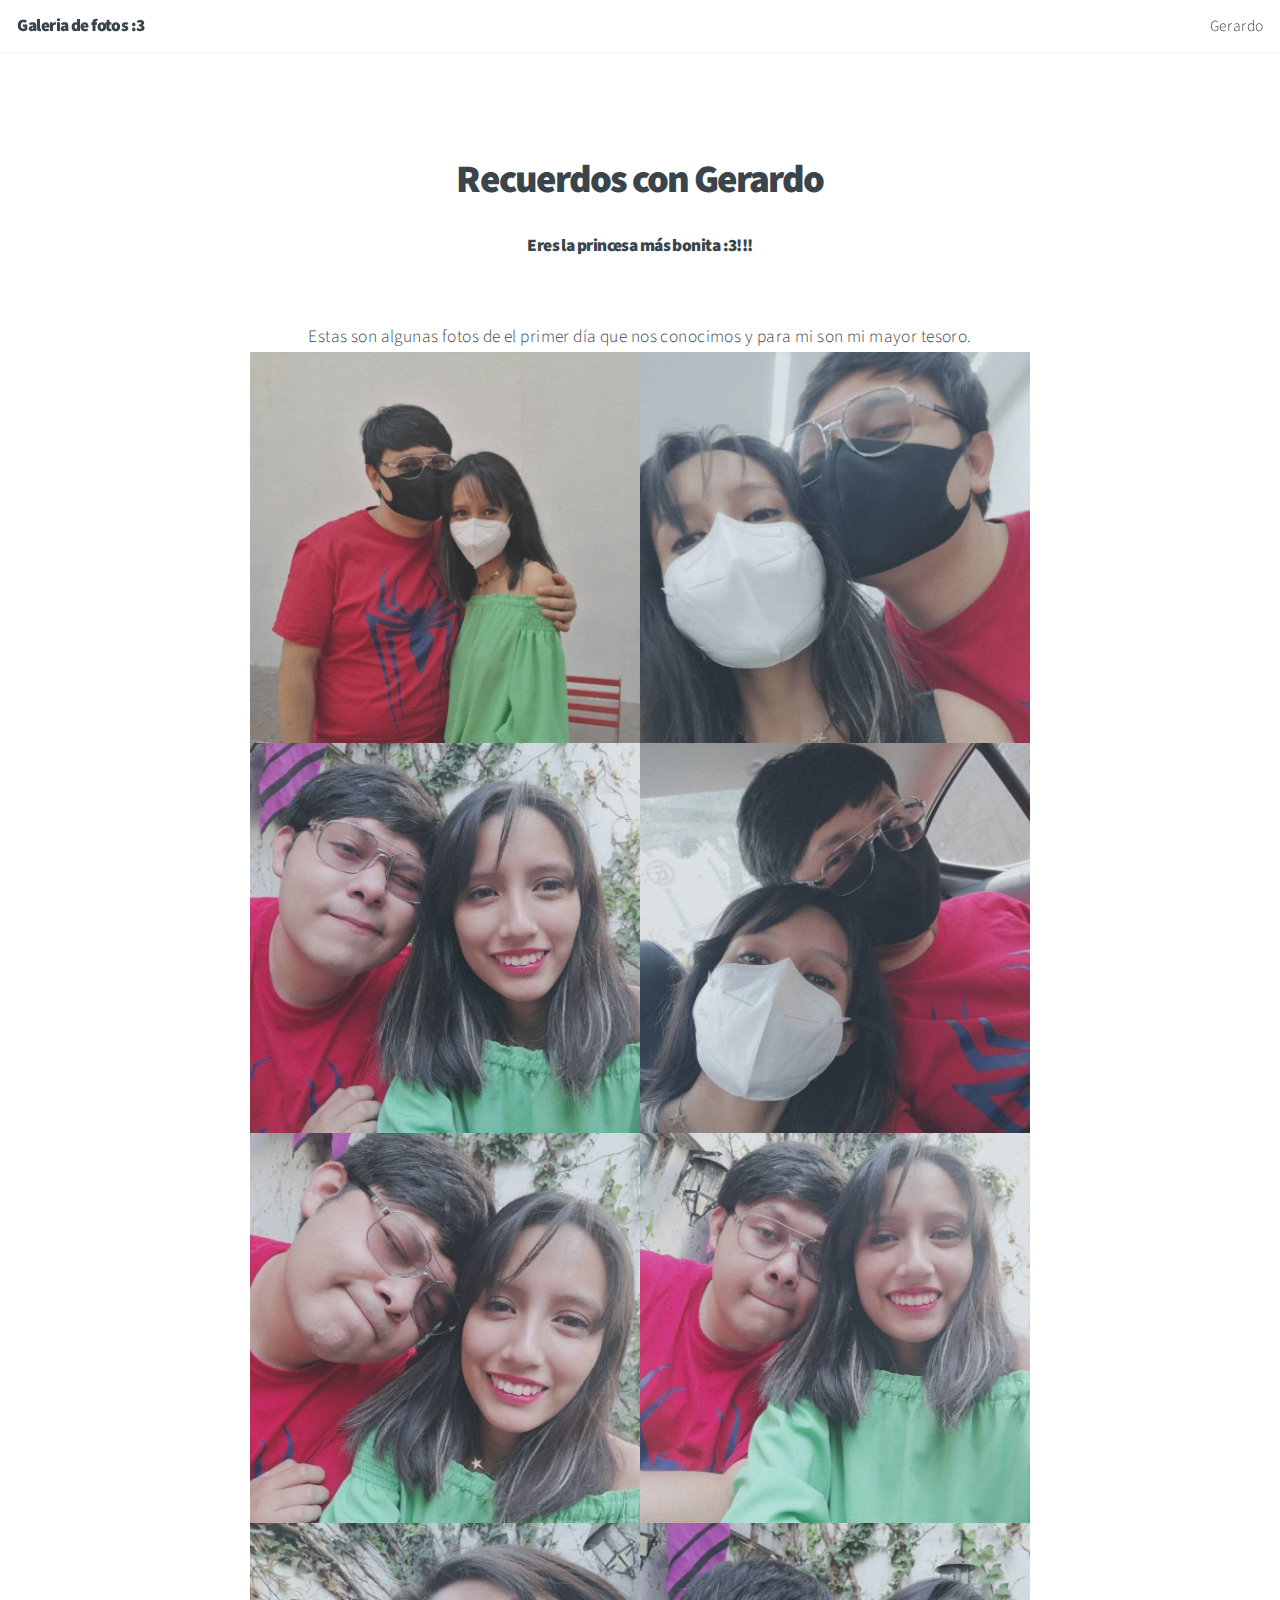
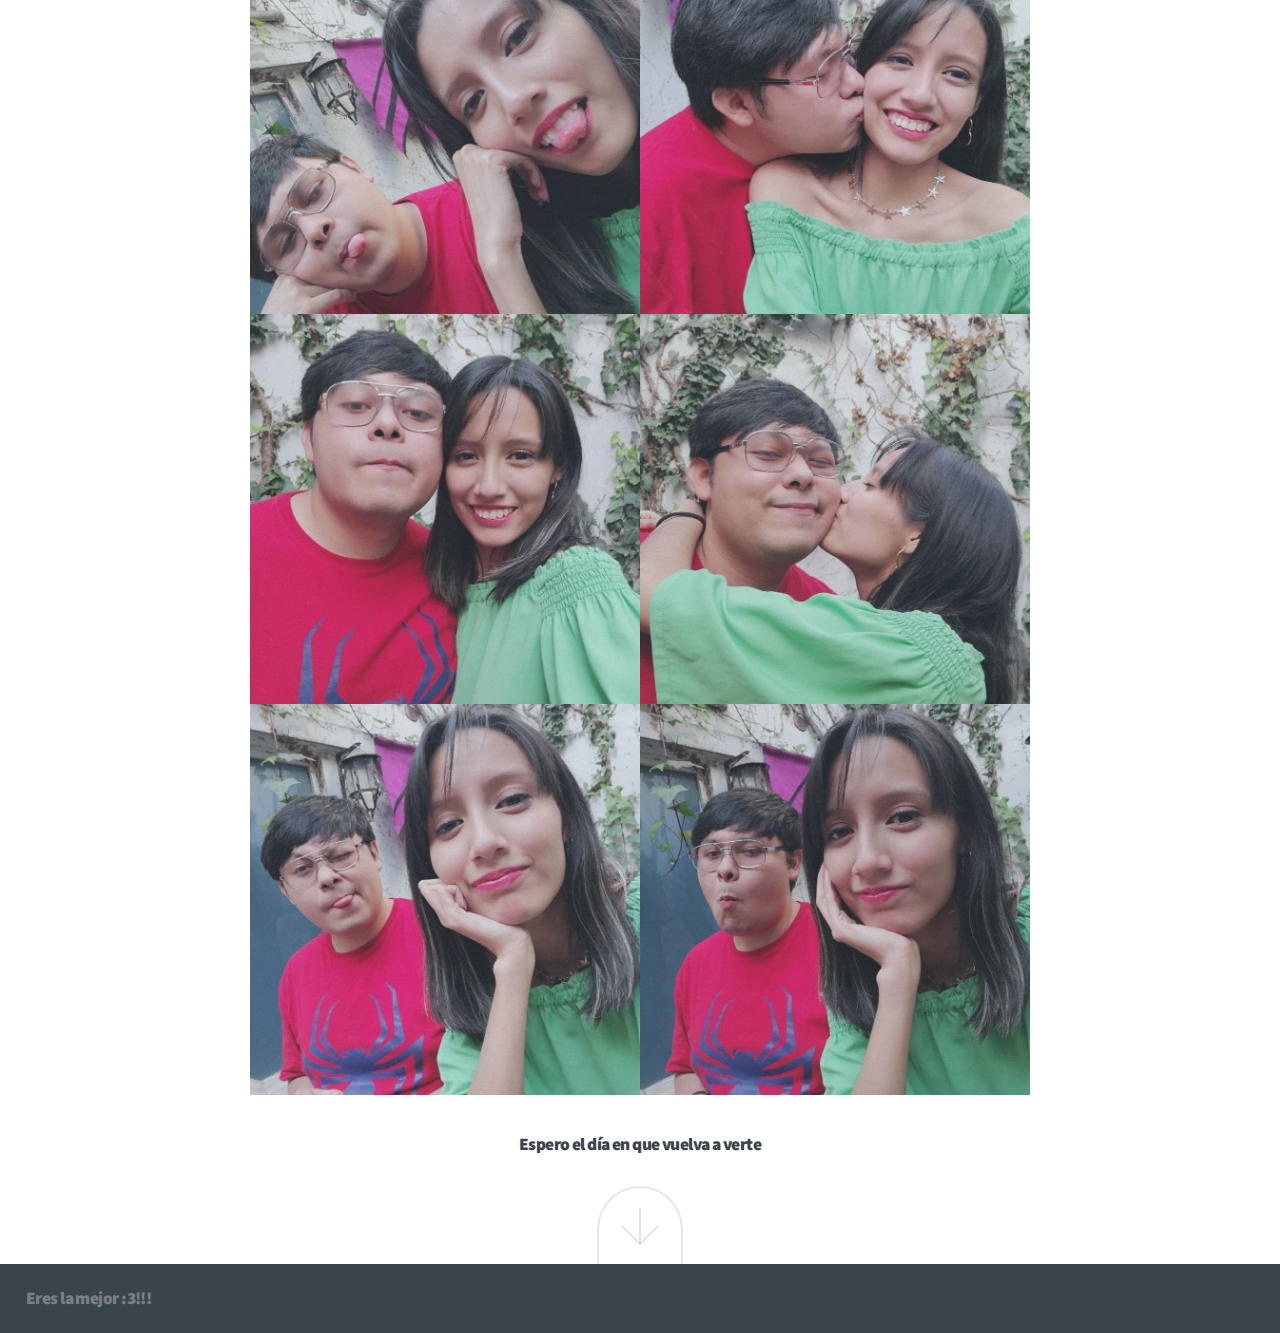
<file: me.html>
<!DOCTYPE html>
<html>

<head>
    <title>Regalo</title>
    <meta charset="utf-8" />
    <meta name="viewport" content="width=device-width, initial-scale=1, user-scalable=no" />
    <link rel="stylesheet" href="assets/css/main.css" />
    <noscript>
      <link rel="stylesheet" href="assets/css/noscript.css" />
    </noscript>
</head>

<body class="is-preload">
    <header id="header">
        <h1>Galeria de fotos :3</h1>
        <nav>
            <ul>
                <li><a href="#Gerardo">Gerardo</a></li>
            </ul>
        </nav>
    </header>

    <!-- Work -->
    <section id="mariana" class="main style3 primary">
        <div class="content">
            <header>
                <h2>Recuerdos con Gerardo</h2>
                <p>
                    <h6>Eres la princesa más bonita :3!!!</h6>
                </p>
            </header>

            <section>
                <div>
                    Estas son algunas fotos de el primer día que nos conocimos y para mi son mi mayor tesoro.
                </div>
            </section>

            <!-- Gallery  -->
            <div class="gallery">
                <article class="from-left">
                    <a href="images/ger/g1.webp" class="image fit">
                        <img src="images/thumbsger/G1.webp" title="1" alt="" />
                    </a>
                </article>
                <article class="from-right">
                    <a href="images/ger/g2.webp" class="image fit"><img src="images/thumbsger/G2.webp" title="2" alt="" /></a>
                </article>
                <article class="from-left">
                    <a href="images/ger/g3.webp" class="image fit"><img src="images/thumbsger/G3.webp" title="3" alt="" /></a>
                </article>
                <article class="from-right">
                    <a href="images/ger/g4.webp" class="image fit"><img src="images/thumbsger/G4.webp" title="4" alt="" /></a>
                </article>
                <article class="from-left">
                    <a href="images/ger/g5.webp" class="image fit"><img src="images/thumbsger/G5.webp" title="5" alt="" /></a>
                </article>
                <article class="from-right">
                    <a href="images/ger/g6.webp" class="image fit"><img src="images/thumbsger/G6.webp" title="6" alt="" /></a>
                </article>
                <article class="from-left">
                    <a href="images/ger/g7.webp" class="image fit"><img src="images/thumbsger/G7.webp" title="7" alt="" /></a>
                </article>
                <article class="from-right">
                    <a href="images/ger/g8.webp" class="image fit"><img src="images/thumbsger/G8.webp" title="8" alt="" /></a>
                </article>
                <article class="from-right">
                    <a href="images/ger/g9.webp" class="image fit"><img src="images/thumbsger/G9.webp" title="9" alt="" /></a>
                </article>
                <article class="from-right">
                    <a href="images/ger/g10.webp" class="image fit"><img src="images/thumbsger/G10.webp" title="10" alt="" /></a>
                </article>
                <article class="from-left">
                    <a href="images/ger/g11.webp" class="image fit"><img src="images/thumbsger/G11.webp" title="11" alt="" />
                    </a>
                </article>
                <article class="from-right">
                    <a href="images/ger/g12.webp" class="image fit"><img src="images/thumbsger/G12.webp" title="12" alt="" /></a>
                </article>
            </div>

            <h5>
                Espero el día en que vuelva a verte
            </h5>

        </div>
        <a href="index.html#intro" class="button style2 down anchored">Next</a>
    </section>

    <!-- Footer -->
    <footer id="footer">
        <h5>
            Eres la mejor :3!!!
        </h5>
    </footer>
    <!-- Scripts -->
    <script src="assets/js/jquery.min.js"></script>
    <script src="assets/js/jquery.poptrox.min.js"></script>
    <script src="assets/js/jquery.scrolly.min.js"></script>
    <script src="assets/js/jquery.scrollex.min.js"></script>
    <script src="assets/js/browser.min.js"></script>
    <script src="assets/js/breakpoints.min.js"></script>
    <script src="assets/js/util.js"></script>
    <script src="assets/js/main.js"></script>
</body>

</html>
</file>
<file: assets/css/noscript.css>
/*
	Big Picture by HTML5 UP
	html5up.net | @ajlkn
	Free for personal and commercial use under the CCA 3.0 license (html5up.net/license)
*/

/* Loader */

	body:before, body:after {
		display: none;
	}
</file>
<file: assets/css/main.css>
@import url("https://fonts.googleapis.com/css?family=Source+Sans+Pro:300,900");
@import url("fontawesome-all.min.css");

/*
	Big Picture by HTML5 UP
	html5up.net | @ajlkn
	Free for personal and commercial use under the CCA 3.0 license (html5up.net/license)
*/

html,
body,
div,
span,
applet,
object,
iframe,
h1,
h2,
h3,
h4,
h5,
h6,
p,
blockquote,
pre,
a,
abbr,
acronym,
address,
big,
cite,
code,
del,
dfn,
em,
img,
ins,
kbd,
q,
s,
samp,
small,
strike,
strong,
sub,
sup,
tt,
var,
b,
u,
i,
center,
dl,
dt,
dd,
ol,
ul,
li,
fieldset,
form,
label,
legend,
table,
caption,
tbody,
tfoot,
thead,
tr,
th,
td,
article,
aside,
canvas,
details,
embed,
figure,
figcaption,
footer,
header,
hgroup,
menu,
nav,
output,
ruby,
section,
summary,
time,
mark,
audio,
video {
    margin: 0;
    padding: 0;
    border: 0;
    font-size: 100%;
    font: inherit;
    vertical-align: baseline;
}

article,
aside,
details,
figcaption,
figure,
footer,
header,
hgroup,
menu,
nav,
section {
    display: block;
}

body {
    line-height: 1;
}

ol,
ul {
    list-style: none;
}

blockquote,
q {
    quotes: none;
}

blockquote:before,
blockquote:after,
q:before,
q:after {
    content: '';
    content: none;
}

table {
    border-collapse: collapse;
    border-spacing: 0;
}

body {
    -webkit-text-size-adjust: none;
}

mark {
    background-color: transparent;
    color: inherit;
}

input::-moz-focus-inner {
    border: 0;
    padding: 0;
}

input,
select,
textarea {
    -moz-appearance: none;
    -webkit-appearance: none;
    -ms-appearance: none;
    appearance: none;
}


/* Basic */

@-ms-viewport {
    width: device-width;
}

html {
    height: 100%;
}

html {
    box-sizing: border-box;
}

*,
*:before,
*:after {
    box-sizing: inherit;
}

body {
    background: #ffffff;
    height: 100%;
    min-width: 320px;
}

body.is-preload *,
body.is-preload *:before,
body.is-preload *:after {
    -moz-animation: none !important;
    -webkit-animation: none !important;
    -ms-animation: none !important;
    animation: none !important;
    -moz-transition: none !important;
    -webkit-transition: none !important;
    -ms-transition: none !important;
    transition: none !important;
}


/* Spinner */

@-moz-keyframes spinner-rotate {
    0% {
        -moz-transform: scale(1) rotate(0deg);
        -webkit-transform: scale(1) rotate(0deg);
        -ms-transform: scale(1) rotate(0deg);
        transform: scale(1) rotate(0deg);
    }
    100% {
        -moz-transform: scale(1) rotate(360deg);
        -webkit-transform: scale(1) rotate(360deg);
        -ms-transform: scale(1) rotate(360deg);
        transform: scale(1) rotate(360deg);
    }
}

@-webkit-keyframes spinner-rotate {
    0% {
        -moz-transform: scale(1) rotate(0deg);
        -webkit-transform: scale(1) rotate(0deg);
        -ms-transform: scale(1) rotate(0deg);
        transform: scale(1) rotate(0deg);
    }
    100% {
        -moz-transform: scale(1) rotate(360deg);
        -webkit-transform: scale(1) rotate(360deg);
        -ms-transform: scale(1) rotate(360deg);
        transform: scale(1) rotate(360deg);
    }
}

@-ms-keyframes spinner-rotate {
    0% {
        -moz-transform: scale(1) rotate(0deg);
        -webkit-transform: scale(1) rotate(0deg);
        -ms-transform: scale(1) rotate(0deg);
        transform: scale(1) rotate(0deg);
    }
    100% {
        -moz-transform: scale(1) rotate(360deg);
        -webkit-transform: scale(1) rotate(360deg);
        -ms-transform: scale(1) rotate(360deg);
        transform: scale(1) rotate(360deg);
    }
}

@keyframes spinner-rotate {
    0% {
        -moz-transform: scale(1) rotate(0deg);
        -webkit-transform: scale(1) rotate(0deg);
        -ms-transform: scale(1) rotate(0deg);
        transform: scale(1) rotate(0deg);
    }
    100% {
        -moz-transform: scale(1) rotate(360deg);
        -webkit-transform: scale(1) rotate(360deg);
        -ms-transform: scale(1) rotate(360deg);
        transform: scale(1) rotate(360deg);
    }
}


/* Loader */

@-moz-keyframes spinner-show {
    0% {
        opacity: 0;
    }
    100% {
        opacity: 1;
    }
}

@-webkit-keyframes spinner-show {
    0% {
        opacity: 0;
    }
    100% {
        opacity: 1;
    }
}

@-ms-keyframes spinner-show {
    0% {
        opacity: 0;
    }
    100% {
        opacity: 1;
    }
}

@keyframes spinner-show {
    0% {
        opacity: 0;
    }
    100% {
        opacity: 1;
    }
}

@-moz-keyframes spinner-hide {
    0% {
        -moz-transform: scale(1) rotate(0deg);
        -webkit-transform: scale(1) rotate(0deg);
        -ms-transform: scale(1) rotate(0deg);
        transform: scale(1) rotate(0deg);
        color: #e5e6e7;
        z-index: 100001;
    }
    99% {
        -moz-transform: scale(0.5) rotate(360deg);
        -webkit-transform: scale(0.5) rotate(360deg);
        -ms-transform: scale(0.5) rotate(360deg);
        transform: scale(0.5) rotate(360deg);
        color: #e5e6e7;
        z-index: 100001;
    }
    100% {
        -moz-transform: scale(0.5) rotate(360deg);
        -webkit-transform: scale(0.5) rotate(360deg);
        -ms-transform: scale(0.5) rotate(360deg);
        transform: scale(0.5) rotate(360deg);
        color: #e5e6e7;
        z-index: -1;
    }
}

@-webkit-keyframes spinner-hide {
    0% {
        -moz-transform: scale(1) rotate(0deg);
        -webkit-transform: scale(1) rotate(0deg);
        -ms-transform: scale(1) rotate(0deg);
        transform: scale(1) rotate(0deg);
        color: #e5e6e7;
        z-index: 100001;
    }
    99% {
        -moz-transform: scale(0.5) rotate(360deg);
        -webkit-transform: scale(0.5) rotate(360deg);
        -ms-transform: scale(0.5) rotate(360deg);
        transform: scale(0.5) rotate(360deg);
        color: #e5e6e7;
        z-index: 100001;
    }
    100% {
        -moz-transform: scale(0.5) rotate(360deg);
        -webkit-transform: scale(0.5) rotate(360deg);
        -ms-transform: scale(0.5) rotate(360deg);
        transform: scale(0.5) rotate(360deg);
        color: #e5e6e7;
        z-index: -1;
    }
}

@-ms-keyframes spinner-hide {
    0% {
        -moz-transform: scale(1) rotate(0deg);
        -webkit-transform: scale(1) rotate(0deg);
        -ms-transform: scale(1) rotate(0deg);
        transform: scale(1) rotate(0deg);
        color: #e5e6e7;
        z-index: 100001;
    }
    99% {
        -moz-transform: scale(0.5) rotate(360deg);
        -webkit-transform: scale(0.5) rotate(360deg);
        -ms-transform: scale(0.5) rotate(360deg);
        transform: scale(0.5) rotate(360deg);
        color: #e5e6e7;
        z-index: 100001;
    }
    100% {
        -moz-transform: scale(0.5) rotate(360deg);
        -webkit-transform: scale(0.5) rotate(360deg);
        -ms-transform: scale(0.5) rotate(360deg);
        transform: scale(0.5) rotate(360deg);
        color: #e5e6e7;
        z-index: -1;
    }
}

@keyframes spinner-hide {
    0% {
        -moz-transform: scale(1) rotate(0deg);
        -webkit-transform: scale(1) rotate(0deg);
        -ms-transform: scale(1) rotate(0deg);
        transform: scale(1) rotate(0deg);
        color: #e5e6e7;
        z-index: 100001;
    }
    99% {
        -moz-transform: scale(0.5) rotate(360deg);
        -webkit-transform: scale(0.5) rotate(360deg);
        -ms-transform: scale(0.5) rotate(360deg);
        transform: scale(0.5) rotate(360deg);
        color: #e5e6e7;
        z-index: 100001;
    }
    100% {
        -moz-transform: scale(0.5) rotate(360deg);
        -webkit-transform: scale(0.5) rotate(360deg);
        -ms-transform: scale(0.5) rotate(360deg);
        transform: scale(0.5) rotate(360deg);
        color: #e5e6e7;
        z-index: -1;
    }
}

@-moz-keyframes overlay-hide {
    0% {
        opacity: 1;
        z-index: 100000;
    }
    15% {
        opacity: 1;
        z-index: 100000;
    }
    99% {
        opacity: 0;
        z-index: 100000;
    }
    100% {
        opacity: 0;
        z-index: -1;
    }
}

@-webkit-keyframes overlay-hide {
    0% {
        opacity: 1;
        z-index: 100000;
    }
    15% {
        opacity: 1;
        z-index: 100000;
    }
    99% {
        opacity: 0;
        z-index: 100000;
    }
    100% {
        opacity: 0;
        z-index: -1;
    }
}

@-ms-keyframes overlay-hide {
    0% {
        opacity: 1;
        z-index: 100000;
    }
    15% {
        opacity: 1;
        z-index: 100000;
    }
    99% {
        opacity: 0;
        z-index: 100000;
    }
    100% {
        opacity: 0;
        z-index: -1;
    }
}

@keyframes overlay-hide {
    0% {
        opacity: 1;
        z-index: 100000;
    }
    15% {
        opacity: 1;
        z-index: 100000;
    }
    99% {
        opacity: 0;
        z-index: 100000;
    }
    100% {
        opacity: 0;
        z-index: -1;
    }
}

body {
    text-decoration: none;
}

body:before {
    -moz-animation: spinner-show 1.5s 1 0.25s ease forwards, spinner-hide 0.25s ease-in-out forwards !important;
    -webkit-animation: spinner-show 1.5s 1 0.25s ease forwards, spinner-hide 0.25s ease-in-out forwards !important;
    -ms-animation: spinner-show 1.5s 1 0.25s ease forwards, spinner-hide 0.25s ease-in-out forwards !important;
    animation: spinner-show 1.5s 1 0.25s ease forwards, spinner-hide 0.25s ease-in-out forwards !important;
    -moz-transform-origin: 50% 50%;
    -webkit-transform-origin: 50% 50%;
    -ms-transform-origin: 50% 50%;
    transform-origin: 50% 50%;
    -moz-osx-font-smoothing: grayscale;
    -webkit-font-smoothing: antialiased;
    font-family: FontAwesome;
    font-style: normal;
    font-weight: normal;
    text-transform: none !important;
    color: #e5e6e7;
    content: '\f1ce';
    cursor: default;
    display: block;
    font-size: 2em;
    height: 2em;
    left: 50%;
    line-height: 2em;
    margin: -1em 0 0 -1em;
    opacity: 0;
    position: fixed;
    text-align: center;
    top: 50%;
    width: 2em;
    z-index: -1;
}

body:after {
    -moz-animation: overlay-hide 1.5s ease-in forwards !important;
    -webkit-animation: overlay-hide 1.5s ease-in forwards !important;
    -ms-animation: overlay-hide 1.5s ease-in forwards !important;
    animation: overlay-hide 1.5s ease-in forwards !important;
    background: #ffffff;
    content: '';
    display: block;
    height: 100%;
    left: 0;
    opacity: 0;
    position: fixed;
    top: 0;
    width: 100%;
    z-index: -1;
}

body.is-preload:before {
    -moz-animation: spinner-show 1.5s 1 0.25s ease forwards, spinner-rotate 0.75s infinite linear !important;
    -webkit-animation: spinner-show 1.5s 1 0.25s ease forwards, spinner-rotate 0.75s infinite linear !important;
    -ms-animation: spinner-show 1.5s 1 0.25s ease forwards, spinner-rotate 0.75s infinite linear !important;
    animation: spinner-show 1.5s 1 0.25s ease forwards, spinner-rotate 0.75s infinite linear !important;
    z-index: 100001;
}

body.is-preload:after {
    -moz-animation: none !important;
    -webkit-animation: none !important;
    -ms-animation: none !important;
    animation: none !important;
    opacity: 1;
    z-index: 100000;
}

@media (-webkit-min-device-pixel-ratio: 2) {
    body:before {
        line-height: 2.025em;
    }
}


/* Type */

body,
input,
textarea,
select {
    font-family: "Source Sans Pro", "sans-serif";
    font-weight: 300;
    font-size: 18pt;
    line-height: 1.75em;
    color: #39454b;
    letter-spacing: 0.025em;
}

@media screen and (max-width: 1920px) {
    body,
    input,
    textarea,
    select {
        font-size: 17pt;
    }
}

@media screen and (max-width: 1680px) {
    body,
    input,
    textarea,
    select {
        font-size: 15pt;
    }
}

@media screen and (max-width: 1280px) {
    body,
    input,
    textarea,
    select {
        font-size: 13pt;
    }
}

@media screen and (max-width: 1000px) {
    body,
    input,
    textarea,
    select {
        font-size: 13pt;
    }
}

@media screen and (max-width: 736px) {
    body,
    input,
    textarea,
    select {
        font-size: 12pt;
        line-height: 1.5em;
    }
}

h1,
h2,
h3,
h4,
h5,
h6 {
    font-weight: 900;
    color: inherit;
    letter-spacing: -0.0325em;
}

h1 a,
h2 a,
h3 a,
h4 a,
h5 a,
h6 a {
    color: inherit;
    text-decoration: none;
}

h2 {
    font-size: 2.25em;
    line-height: 1.25em;
    letter-spacing: -0.05em;
}

@media screen and (max-width: 736px) {
    h2 {
        font-size: 1.5em;
    }
}

strong,
b {
    font-weight: 900;
    color: inherit;
}

em,
i {
    font-style: italic;
}

a {
    -moz-transition: color 0.2s ease-in-out;
    -webkit-transition: color 0.2s ease-in-out;
    -ms-transition: color 0.2s ease-in-out;
    transition: color 0.2s ease-in-out;
    color: #98c593;
}

sub {
    position: relative;
    top: 0.5em;
    font-size: 0.8em;
}

sup {
    position: relative;
    top: -0.5em;
    font-size: 0.8em;
}

hr {
    border: 0;
    border-top: solid 1px #e5e6e7;
}

blockquote {
    border-left: solid 0.5em #e5e6e7;
    padding: 1em 0 1em 2em;
    font-style: italic;
}

p,
ul,
ol,
dl,
table {
    margin-bottom: 1em;
}


/* Box */

.box {
    background: #ffffff;
    color: #39454b;
    padding: 2em;
}

.box> :last-child {
    margin-bottom: 0;
}

.box.style2 {
    padding: 3.5em 2.5em 3.5em 2.5em;
}

@media screen and (max-width: 736px) {
    .box {
        padding: 1em;
    }
    .box.style2 {
        padding: 1.5em 1.25em 1.5em 1.25em;
        background-color: rgba(255, 255, 255, 0.9);
    }
}


/* Button */

input[type="button"],
input[type="submit"],
input[type="reset"],
.button,
button {
    -moz-appearance: none;
    -webkit-appearance: none;
    -ms-appearance: none;
    appearance: none;
    -moz-transition: background-color 0.2s ease-in-out;
    -webkit-transition: background-color 0.2s ease-in-out;
    -ms-transition: background-color 0.2s ease-in-out;
    transition: background-color 0.2s ease-in-out;
    background-color: #98c593;
    border: 0;
    border-radius: 3.5em;
    color: #ffffff;
    cursor: pointer;
    display: inline-block;
    height: 3.5em;
    line-height: 3.5em;
    outline: 0;
    padding: 0 2em 0 2em;
    position: relative;
    text-align: center;
    text-decoration: none;
}

input[type="button"].down,
input[type="submit"].down,
input[type="reset"].down,
.button.down,
button.down {
    width: 5em;
    height: 5em;
    line-height: 4.5em;
    padding: 0;
    background-image: url("images/dark-arrow.svg");
    background-position: center center;
    background-repeat: no-repeat;
    text-indent: -10em;
    overflow: hidden;
}

input[type="button"].down.anchored,
input[type="submit"].down.anchored,
input[type="reset"].down.anchored,
.button.down.anchored,
button.down.anchored {
    bottom: 0;
    border-bottom: 0;
    border-radius: 3em 3em 0 0;
    height: 4.5em;
    margin-left: -2.5em;
}

input[type="button"].anchored,
input[type="submit"].anchored,
input[type="reset"].anchored,
.button.anchored,
button.anchored {
    position: absolute;
    left: 50%;
}

input[type="button"]:hover,
input[type="submit"]:hover,
input[type="reset"]:hover,
.button:hover,
button:hover {
    background-color: #a8cea4;
}

input[type="button"]:active,
input[type="submit"]:active,
input[type="reset"]:active,
.button:active,
button:active {
    background-color: #88bc82;
}

input[type="button"].style2,
input[type="submit"].style2,
input[type="reset"].style2,
.button.style2,
button.style2 {
    background-color: transparent;
    border: solid 2px #e5e6e7;
    color: inherit;
}

input[type="button"].style2:hover,
input[type="submit"].style2:hover,
input[type="reset"].style2:hover,
.button.style2:hover,
button.style2:hover {
    background-color: rgba(229, 230, 231, 0.25);
}

input[type="button"].style2:active,
input[type="submit"].style2:active,
input[type="reset"].style2:active,
.button.style2:active,
button.style2:active {
    background-color: rgba(229, 230, 231, 0.375);
}

input[type="button"].style2.down,
input[type="submit"].style2.down,
input[type="reset"].style2.down,
.button.style2.down,
button.style2.down {
    background-image: url("images/arrow.svg");
}


/* Form */

form {
    margin: 0 0 2em 0;
}

form> :last-child {
    margin-bottom: 0;
}

form>.fields {
    display: -moz-flex;
    display: -webkit-flex;
    display: -ms-flex;
    display: flex;
    -moz-flex-wrap: wrap;
    -webkit-flex-wrap: wrap;
    -ms-flex-wrap: wrap;
    flex-wrap: wrap;
    width: calc(100% + 3em);
    margin: -1.5em 0 2em -1.5em;
}

form>.fields>.field {
    -moz-flex-grow: 0;
    -webkit-flex-grow: 0;
    -ms-flex-grow: 0;
    flex-grow: 0;
    -moz-flex-shrink: 0;
    -webkit-flex-shrink: 0;
    -ms-flex-shrink: 0;
    flex-shrink: 0;
    padding: 1.5em 0 0 1.5em;
    width: calc(100% - 1.5em);
}

form>.fields>.field.half {
    width: calc(50% - 0.75em);
}

form>.fields>.field.third {
    width: calc(100%/3 - 0.5em);
}

form>.fields>.field.quarter {
    width: calc(25% - 0.375em);
}

@media screen and (max-width: 480px) {
    form>.fields {
        width: calc(100% + 2em);
        margin: -1em 0 2em -1em;
    }
    form>.fields>.field {
        padding: 1em 0 0 1em;
        width: calc(100% - 1em);
    }
    form>.fields>.field.half {
        width: calc(100% - 1em);
    }
    form>.fields>.field.third {
        width: calc(100% - 1em);
    }
    form>.fields>.field.quarter {
        width: calc(100% - 1em);
    }
}

label {
    display: block;
}

input[type="text"],
input[type="password"],
input[type="email"],
input[type="tel"],
input[type="search"],
input[type="url"],
select,
textarea {
    -moz-appearance: none;
    -webkit-appearance: none;
    -ms-appearance: none;
    appearance: none;
    -moz-transition: border-color 0.2s ease-in-out, color 0.2s ease-in-out;
    -webkit-transition: border-color 0.2s ease-in-out, color 0.2s ease-in-out;
    -ms-transition: border-color 0.2s ease-in-out, color 0.2s ease-in-out;
    transition: border-color 0.2s ease-in-out, color 0.2s ease-in-out;
    color: #39454b;
    display: block;
    width: 100%;
    padding: 0.65em 0.75em;
    background: none;
    border: solid 2px #e5e6e7;
    color: inherit;
    border-radius: 0.5em;
    outline: none;
}

input[type="text"]:focus,
input[type="password"]:focus,
input[type="email"]:focus,
input[type="tel"]:focus,
input[type="search"]:focus,
input[type="url"]:focus,
select:focus,
textarea:focus {
    border-color: #9ac8e9;
}

input[type="text"],
input[type="password"],
input[type="email"],
input[type="tel"],
input[type="search"],
input[type="url"],
select {
    line-height: 1.35em;
}

textarea {
    min-height: 8em;
}

::-moz-focus-inner {
    border: 0;
}

::-webkit-input-placeholder {
    opacity: 0.375;
}

:-moz-placeholder {
    opacity: 0.375;
}

::-moz-placeholder {
    opacity: 0.375;
}

:-ms-input-placeholder {
    opacity: 0.375;
}


/* Icon */

.icon {
    text-decoration: none;
    position: relative;
    text-decoration: none;
}

.icon:before {
    -moz-osx-font-smoothing: grayscale;
    -webkit-font-smoothing: antialiased;
    display: inline-block;
    font-style: normal;
    font-variant: normal;
    text-rendering: auto;
    line-height: 1;
    text-transform: none !important;
    font-family: 'Font Awesome 5 Free';
    font-weight: 400;
}

.icon:before {
    line-height: inherit;
}

.icon>.label {
    display: none;
}

.icon.solid:before {
    font-weight: 900;
}

.icon.brands:before {
    font-family: 'Font Awesome 5 Brands';
}


/* Image */

.image {
    position: relative;
    display: inline-block;
}

.image:before {
    content: '';
    position: absolute;
    left: 0;
    top: 0;
    width: 100%;
    height: 100%;
    background: url("images/overlay.png");
}

.image img {
    display: block;
    width: 100%;
}

.image.featured {
    display: block;
    width: 100%;
    margin: 0 0 2em 0;
}

.image.fit {
    display: block;
    width: 100%;
}

.image.left {
    float: left;
    margin: 0 2em 2em 0;
}

.image.centered {
    display: block;
    margin: 0 0 2em 0;
}

.image.centered img {
    margin: 0 auto;
    width: auto;
}


/* List */

ul.default {
    list-style: disc;
    padding-left: 1em;
}

ul.default li {
    padding-left: 0.5em;
}

ul.menu {
    cursor: default;
}

ul.menu li {
    display: inline-block;
    line-height: 1em;
    border-left: solid 1px #e5e6e7;
    padding: 0 0 0 0.5em;
    margin: 0 0 0 0.5em;
}

ul.menu li:first-child {
    border-left: 0;
    padding-left: 0;
    margin-left: 0;
}

ol.default {
    list-style: decimal;
    padding-left: 1.25em;
}

ol.default li {
    padding-left: 0.25em;
}


/* Actions */

ul.actions {
    display: -moz-flex;
    display: -webkit-flex;
    display: -ms-flex;
    display: flex;
    cursor: default;
    list-style: none;
    margin-left: -1em;
    padding-left: 0;
}

ul.actions li {
    padding: 0 0 0 1em;
    vertical-align: middle;
}

ul.actions.special {
    -moz-justify-content: center;
    -webkit-justify-content: center;
    -ms-justify-content: center;
    justify-content: center;
    width: 100%;
    margin-left: 0;
}

ul.actions.special li:first-child {
    padding-left: 0;
}

ul.actions.stacked {
    -moz-flex-direction: column;
    -webkit-flex-direction: column;
    -ms-flex-direction: column;
    flex-direction: column;
    margin-left: 0;
}

ul.actions.stacked li {
    padding: 1.3em 0 0 0;
}

ul.actions.stacked li:first-child {
    padding-top: 0;
}

ul.actions.fit {
    width: calc(100% + 1em);
}

ul.actions.fit li {
    -moz-flex-grow: 1;
    -webkit-flex-grow: 1;
    -ms-flex-grow: 1;
    flex-grow: 1;
    -moz-flex-shrink: 1;
    -webkit-flex-shrink: 1;
    -ms-flex-shrink: 1;
    flex-shrink: 1;
    width: 100%;
}

ul.actions.fit li>* {
    width: 100%;
}

ul.actions.fit.stacked {
    width: 100%;
}

@media screen and (max-width: 480px) {
    ul.actions:not(.fixed) {
        -moz-flex-direction: column;
        -webkit-flex-direction: column;
        -ms-flex-direction: column;
        flex-direction: column;
        margin-left: 0;
        width: 100% !important;
    }
    ul.actions:not(.fixed) li {
        -moz-flex-grow: 1;
        -webkit-flex-grow: 1;
        -ms-flex-grow: 1;
        flex-grow: 1;
        -moz-flex-shrink: 1;
        -webkit-flex-shrink: 1;
        -ms-flex-shrink: 1;
        flex-shrink: 1;
        padding: 1em 0 0 0;
        text-align: center;
        width: 100%;
    }
    ul.actions:not(.fixed) li>* {
        width: 100%;
    }
    ul.actions:not(.fixed) li:first-child {
        padding-top: 0;
    }
    ul.actions:not(.fixed) li input[type="submit"],
    ul.actions:not(.fixed) li input[type="reset"],
    ul.actions:not(.fixed) li input[type="button"],
    ul.actions:not(.fixed) li button,
    ul.actions:not(.fixed) li .button {
        width: 100%;
    }
    ul.actions:not(.fixed) li input[type="submit"].icon:before,
    ul.actions:not(.fixed) li input[type="reset"].icon:before,
    ul.actions:not(.fixed) li input[type="button"].icon:before,
    ul.actions:not(.fixed) li button.icon:before,
    ul.actions:not(.fixed) li .button.icon:before {
        margin-left: -0.5rem;
    }
}


/* Icons */

ul.icons {
    cursor: default;
}

ul.icons li {
    display: inline-block;
}

ul.icons a {
    display: inline-block;
    width: 2em;
    height: 2em;
    line-height: 2em;
    text-align: center;
    border: 0;
}


/* Sections/Article */

header {
    margin-bottom: 1em;
}

header p {
    display: block;
    margin: 1em 0 0 0;
    padding: 0 0 0.5em 0;
}

footer {
    margin-top: 2em;
}


/* Table */

table {
    width: 100%;
}

table.default {
    width: 100%;
}

table.default tbody tr:nth-child(2n+2) {
    background: rgba(229, 230, 231, 0.5);
}

table.default td {
    padding: 0.5em 1em 0.5em 1em;
}

table.default th {
    text-align: left;
    font-weight: 900;
    padding: 0.5em 1em 0.5em 1em;
}

table.default thead {
    background: #39454b;
    color: #ffffff;
}

table.default tfoot {
    background: #e5e6e7;
}


/* Poptrox */

.poptrox-popup {
    -moz-box-sizing: content-box;
    -webkit-box-sizing: content-box;
    -ms-box-sizing: content-box;
    box-sizing: content-box;
    background: #fff;
    padding-bottom: 3em;
    box-shadow: 0 0.1em 0.15em 0 rgba(0, 0, 0, 0.15);
}

.poptrox-popup .loader {
    position: absolute;
    top: 50%;
    left: 50%;
    margin: -1em 0 0 -1em;
    width: 2em;
    height: 2em;
    display: block;
    font-size: 2em;
}

.poptrox-popup .loader:before {
    -moz-animation: spinner-rotate 0.75s infinite linear !important;
    -webkit-animation: spinner-rotate 0.75s infinite linear !important;
    -ms-animation: spinner-rotate 0.75s infinite linear !important;
    animation: spinner-rotate 0.75s infinite linear !important;
    -moz-osx-font-smoothing: grayscale;
    -webkit-font-smoothing: antialiased;
    font-family: FontAwesome;
    font-style: normal;
    font-weight: normal;
    text-transform: none !important;
    color: #e5e6e7;
    content: '\f1ce';
    cursor: default;
    display: block;
    height: 2em;
    left: 0;
    line-height: 2em;
    position: absolute;
    text-align: center;
    top: 0;
    width: 2em;
}

.poptrox-popup .caption {
    position: absolute;
    bottom: 0;
    left: 0;
    background: #ffffff;
    width: 100%;
    height: 3em;
    line-height: 2.8em;
    text-align: center;
    cursor: default;
    z-index: 1;
    font-size: 0.9em;
}

.poptrox-popup .nav-next,
.poptrox-popup .nav-previous {
    -moz-transition: opacity 0.2s ease-in-out;
    -webkit-transition: opacity 0.2s ease-in-out;
    -ms-transition: opacity 0.2s ease-in-out;
    transition: opacity 0.2s ease-in-out;
    position: absolute;
    top: 0;
    width: 50%;
    height: 100%;
    opacity: 0;
    cursor: pointer;
    background: rgba(0, 0, 0, 0.01);
    -webkit-tap-highlight-color: rgba(255, 255, 255, 0);
}

.poptrox-popup .nav-next:before,
.poptrox-popup .nav-previous:before {
    content: '';
    position: absolute;
    width: 96px;
    height: 64px;
    background: url("images/poptrox-nav.svg");
    top: calc(50% - 1.5em);
    margin: -32px 0 0 0;
}

.poptrox-popup:hover .nav-next,
.poptrox-popup:hover .nav-previous {
    opacity: 0.5;
}

.poptrox-popup:hover .nav-next:hover,
.poptrox-popup:hover .nav-previous:hover {
    opacity: 1.0;
}

.poptrox-popup .nav-previous:before {
    -moz-transform: scaleX(-1);
    -webkit-transform: scaleX(-1);
    -ms-transform: scaleX(-1);
    transform: scaleX(-1);
    -ms-filter: "FlipH";
    filter: FlipH;
}

.poptrox-popup .nav-next {
    right: 0;
}

.poptrox-popup .nav-next:before {
    right: 0;
}

.poptrox-popup .nav-previous {
    left: 0;
}

.poptrox-popup .nav-previous:before {
    left: 0;
}

.poptrox-popup .closer {
    -moz-transition: opacity 0.2s ease-in-out;
    -webkit-transition: opacity 0.2s ease-in-out;
    -ms-transition: opacity 0.2s ease-in-out;
    transition: opacity 0.2s ease-in-out;
    position: absolute;
    top: 0;
    right: 0;
    width: 64px;
    height: 64px;
    text-indent: -9999px;
    z-index: 2;
    opacity: 0;
    -webkit-tap-highlight-color: rgba(255, 255, 255, 0);
}

.poptrox-popup .closer:before {
    content: '';
    display: block;
    position: absolute;
    right: 16px;
    top: 16px;
    width: 40px;
    height: 40px;
    border-radius: 100%;
    box-shadow: inset 0 0 0 2px #fff;
    background: url("images/poptrox-closer.svg") center center;
    color: #ffffff !important;
}

.poptrox-popup:hover .closer {
    opacity: 0.5;
}

.poptrox-popup:hover .closer:hover {
    opacity: 1.0;
}

body.is-touch .poptrox-popup .nav-next,
body.is-touch .poptrox-popup .nav-previous,
body.is-touch .poptrox-popup .closer {
    opacity: 1.0 !important;
}

@media screen and (max-width: 736px) {
    .poptrox-popup .nav-next:before,
    .poptrox-popup .nav-previous:before {
        width: 48px;
        height: 32px;
        background-size: contain;
        margin: -16px 0 0 0;
    }
    .poptrox-popup .closer:before {
        right: 12px;
        top: 12px;
        width: 20px;
        height: 20px;
        box-shadow: inset 0 0 0 1px #fff;
        background-size: contain;
        opacity: 0.65;
    }
}


/* Gallery */

.gallery {
    display: -moz-flex;
    display: -webkit-flex;
    display: -ms-flex;
    display: flex;
    -moz-flex-wrap: wrap;
    -webkit-flex-wrap: wrap;
    -ms-flex-wrap: wrap;
    flex-wrap: wrap;
    width: 45em;
    max-width: 100%;
    margin: 0 auto 2em auto;
}

.gallery article {
    -moz-transition: -moz-transform 1s ease, opacity 1s ease;
    -webkit-transition: -webkit-transform 1s ease, opacity 1s ease;
    -ms-transition: -ms-transform 1s ease, opacity 1s ease;
    transition: transform 1s ease, opacity 1s ease;
    -moz-transform: translateX(0);
    -webkit-transform: translateX(0);
    -ms-transform: translateX(0);
    transform: translateX(0);
    width: 50%;
    position: relative;
    opacity: 1.0;
}

.gallery article .image {
    margin: 0;
    display: block;
}

.gallery article:nth-last-child(1n) {
    -moz-transition-delay: 0.05s;
    -webkit-transition-delay: 0.05s;
    -ms-transition-delay: 0.05s;
    transition-delay: 0.05s;
}

.gallery article:nth-last-child(2n) {
    -moz-transition-delay: 0.05s;
    -webkit-transition-delay: 0.05s;
    -ms-transition-delay: 0.05s;
    transition-delay: 0.05s;
}

.gallery article:nth-last-child(2n) {
    -moz-transition-delay: 0.1s;
    -webkit-transition-delay: 0.1s;
    -ms-transition-delay: 0.1s;
    transition-delay: 0.1s;
}

.gallery article:nth-last-child(3n) {
    -moz-transition-delay: 0.1s;
    -webkit-transition-delay: 0.1s;
    -ms-transition-delay: 0.1s;
    transition-delay: 0.1s;
}

.gallery article:nth-last-child(3n) {
    -moz-transition-delay: 0.15s;
    -webkit-transition-delay: 0.15s;
    -ms-transition-delay: 0.15s;
    transition-delay: 0.15s;
}

.gallery article:nth-last-child(4n) {
    -moz-transition-delay: 0.15s;
    -webkit-transition-delay: 0.15s;
    -ms-transition-delay: 0.15s;
    transition-delay: 0.15s;
}

.gallery article:nth-last-child(4n) {
    -moz-transition-delay: 0.2s;
    -webkit-transition-delay: 0.2s;
    -ms-transition-delay: 0.2s;
    transition-delay: 0.2s;
}

.gallery article:nth-last-child(5n) {
    -moz-transition-delay: 0.2s;
    -webkit-transition-delay: 0.2s;
    -ms-transition-delay: 0.2s;
    transition-delay: 0.2s;
}

.gallery article:nth-last-child(5n) {
    -moz-transition-delay: 0.25s;
    -webkit-transition-delay: 0.25s;
    -ms-transition-delay: 0.25s;
    transition-delay: 0.25s;
}

.gallery article:nth-last-child(6n) {
    -moz-transition-delay: 0.25s;
    -webkit-transition-delay: 0.25s;
    -ms-transition-delay: 0.25s;
    transition-delay: 0.25s;
}

.gallery article:nth-last-child(6n) {
    -moz-transition-delay: 0.3s;
    -webkit-transition-delay: 0.3s;
    -ms-transition-delay: 0.3s;
    transition-delay: 0.3s;
}

.gallery article:nth-last-child(7n) {
    -moz-transition-delay: 0.3s;
    -webkit-transition-delay: 0.3s;
    -ms-transition-delay: 0.3s;
    transition-delay: 0.3s;
}

.gallery article:nth-last-child(7n) {
    -moz-transition-delay: 0.35s;
    -webkit-transition-delay: 0.35s;
    -ms-transition-delay: 0.35s;
    transition-delay: 0.35s;
}

.gallery article:nth-last-child(8n) {
    -moz-transition-delay: 0.35s;
    -webkit-transition-delay: 0.35s;
    -ms-transition-delay: 0.35s;
    transition-delay: 0.35s;
}

.gallery article:nth-last-child(8n) {
    -moz-transition-delay: 0.4s;
    -webkit-transition-delay: 0.4s;
    -ms-transition-delay: 0.4s;
    transition-delay: 0.4s;
}

.gallery article:nth-last-child(9n) {
    -moz-transition-delay: 0.4s;
    -webkit-transition-delay: 0.4s;
    -ms-transition-delay: 0.4s;
    transition-delay: 0.4s;
}

.gallery article:nth-last-child(9n) {
    -moz-transition-delay: 0.45s;
    -webkit-transition-delay: 0.45s;
    -ms-transition-delay: 0.45s;
    transition-delay: 0.45s;
}

.gallery article:nth-last-child(10n) {
    -moz-transition-delay: 0.45s;
    -webkit-transition-delay: 0.45s;
    -ms-transition-delay: 0.45s;
    transition-delay: 0.45s;
}

.gallery article:nth-last-child(10n) {
    -moz-transition-delay: 0.5s;
    -webkit-transition-delay: 0.5s;
    -ms-transition-delay: 0.5s;
    transition-delay: 0.5s;
}

.gallery article:nth-last-child(11n) {
    -moz-transition-delay: 0.5s;
    -webkit-transition-delay: 0.5s;
    -ms-transition-delay: 0.5s;
    transition-delay: 0.5s;
}

.gallery article:nth-last-child(11n) {
    -moz-transition-delay: 0.55s;
    -webkit-transition-delay: 0.55s;
    -ms-transition-delay: 0.55s;
    transition-delay: 0.55s;
}

.gallery article:nth-last-child(12n) {
    -moz-transition-delay: 0.55s;
    -webkit-transition-delay: 0.55s;
    -ms-transition-delay: 0.55s;
    transition-delay: 0.55s;
}

.gallery article:nth-last-child(12n) {
    -moz-transition-delay: 0.6s;
    -webkit-transition-delay: 0.6s;
    -ms-transition-delay: 0.6s;
    transition-delay: 0.6s;
}

.gallery article:nth-last-child(13n) {
    -moz-transition-delay: 0.6s;
    -webkit-transition-delay: 0.6s;
    -ms-transition-delay: 0.6s;
    transition-delay: 0.6s;
}

.gallery article:nth-last-child(13n) {
    -moz-transition-delay: 0.65s;
    -webkit-transition-delay: 0.65s;
    -ms-transition-delay: 0.65s;
    transition-delay: 0.65s;
}

.gallery article:nth-last-child(14n) {
    -moz-transition-delay: 0.65s;
    -webkit-transition-delay: 0.65s;
    -ms-transition-delay: 0.65s;
    transition-delay: 0.65s;
}

.gallery article:nth-last-child(14n) {
    -moz-transition-delay: 0.7s;
    -webkit-transition-delay: 0.7s;
    -ms-transition-delay: 0.7s;
    transition-delay: 0.7s;
}

.gallery article:nth-last-child(15n) {
    -moz-transition-delay: 0.7s;
    -webkit-transition-delay: 0.7s;
    -ms-transition-delay: 0.7s;
    transition-delay: 0.7s;
}

.gallery article:nth-last-child(15n) {
    -moz-transition-delay: 0.75s;
    -webkit-transition-delay: 0.75s;
    -ms-transition-delay: 0.75s;
    transition-delay: 0.75s;
}

.gallery article:nth-last-child(16n) {
    -moz-transition-delay: 0.75s;
    -webkit-transition-delay: 0.75s;
    -ms-transition-delay: 0.75s;
    transition-delay: 0.75s;
}

.gallery article:nth-last-child(16n) {
    -moz-transition-delay: 0.8s;
    -webkit-transition-delay: 0.8s;
    -ms-transition-delay: 0.8s;
    transition-delay: 0.8s;
}

.gallery article:nth-last-child(17n) {
    -moz-transition-delay: 0.8s;
    -webkit-transition-delay: 0.8s;
    -ms-transition-delay: 0.8s;
    transition-delay: 0.8s;
}

.gallery article:nth-last-child(17n) {
    -moz-transition-delay: 0.85s;
    -webkit-transition-delay: 0.85s;
    -ms-transition-delay: 0.85s;
    transition-delay: 0.85s;
}

.gallery article:nth-last-child(18n) {
    -moz-transition-delay: 0.85s;
    -webkit-transition-delay: 0.85s;
    -ms-transition-delay: 0.85s;
    transition-delay: 0.85s;
}

.gallery article:nth-last-child(18n) {
    -moz-transition-delay: 0.9s;
    -webkit-transition-delay: 0.9s;
    -ms-transition-delay: 0.9s;
    transition-delay: 0.9s;
}

.gallery article:nth-last-child(19n) {
    -moz-transition-delay: 0.9s;
    -webkit-transition-delay: 0.9s;
    -ms-transition-delay: 0.9s;
    transition-delay: 0.9s;
}

.gallery article:nth-last-child(19n) {
    -moz-transition-delay: 0.95s;
    -webkit-transition-delay: 0.95s;
    -ms-transition-delay: 0.95s;
    transition-delay: 0.95s;
}

.gallery article:nth-last-child(20n) {
    -moz-transition-delay: 0.95s;
    -webkit-transition-delay: 0.95s;
    -ms-transition-delay: 0.95s;
    transition-delay: 0.95s;
}

.gallery article:nth-last-child(20n) {
    -moz-transition-delay: 1s;
    -webkit-transition-delay: 1s;
    -ms-transition-delay: 1s;
    transition-delay: 1s;
}

.gallery article:nth-last-child(21n) {
    -moz-transition-delay: 1s;
    -webkit-transition-delay: 1s;
    -ms-transition-delay: 1s;
    transition-delay: 1s;
}

.gallery article:nth-last-child(21n) {
    -moz-transition-delay: 1.05s;
    -webkit-transition-delay: 1.05s;
    -ms-transition-delay: 1.05s;
    transition-delay: 1.05s;
}

.gallery article:nth-last-child(22n) {
    -moz-transition-delay: 1.05s;
    -webkit-transition-delay: 1.05s;
    -ms-transition-delay: 1.05s;
    transition-delay: 1.05s;
}

.gallery article:nth-last-child(22n) {
    -moz-transition-delay: 1.1s;
    -webkit-transition-delay: 1.1s;
    -ms-transition-delay: 1.1s;
    transition-delay: 1.1s;
}

.gallery article:nth-last-child(23n) {
    -moz-transition-delay: 1.1s;
    -webkit-transition-delay: 1.1s;
    -ms-transition-delay: 1.1s;
    transition-delay: 1.1s;
}

.gallery article:nth-last-child(23n) {
    -moz-transition-delay: 1.15s;
    -webkit-transition-delay: 1.15s;
    -ms-transition-delay: 1.15s;
    transition-delay: 1.15s;
}

.gallery article:nth-last-child(24n) {
    -moz-transition-delay: 1.15s;
    -webkit-transition-delay: 1.15s;
    -ms-transition-delay: 1.15s;
    transition-delay: 1.15s;
}

.gallery.inactive article {
    opacity: 0;
}

.gallery.inactive article.from-left {
    -moz-transform: translateX(-14em);
    -webkit-transform: translateX(-14em);
    -ms-transform: translateX(-14em);
    transform: translateX(-14em);
}

.gallery.inactive article.from-right {
    -moz-transform: translateX(14em);
    -webkit-transform: translateX(14em);
    -ms-transform: translateX(14em);
    transform: translateX(14em);
}

.gallery.inactive article.from-top {
    -moz-transform: translateY(-7em);
    -webkit-transform: translateY(-7em);
    -ms-transform: translateY(-7em);
    transform: translateY(-7em);
}

.gallery.inactive article.from-bottom {
    -moz-transform: translateY(7em);
    -webkit-transform: translateY(7em);
    -ms-transform: translateY(7em);
    transform: translateY(7em);
}

@media screen and (max-width: 480px) {
    .gallery {
        -moz-flex-wrap: nowrap;
        -webkit-flex-wrap: nowrap;
        -ms-flex-wrap: nowrap;
        flex-wrap: nowrap;
        -moz-flex-direction: column;
        -webkit-flex-direction: column;
        -ms-flex-direction: column;
        flex-direction: column;
    }
    .gallery article {
        width: 100%;
    }
}


/* Header */

#header {
    position: fixed;
    z-index: 10000;
    left: 0;
    top: 0;
    width: 100%;
    background: rgba(255, 255, 255, 0.95);
    height: 3em;
    line-height: 3em;
    box-shadow: 0 0 0.15em 0 rgba(0, 0, 0, 0.1);
}

#header h1 {
    position: absolute;
    left: 1em;
    top: 0;
    height: 3em;
    line-height: 3em;
    cursor: default;
}

#header h1 a {
    font-size: 1.25em;
}

#header nav {
    position: absolute;
    right: 0.5em;
    top: 0;
    height: 3em;
    line-height: 3em;
}

#header nav ul {
    margin: 0;
}

#header nav ul li {
    display: inline-block;
    margin-left: 0.5em;
    font-size: 0.9em;
}

#header nav ul li a {
    display: block;
    color: inherit;
    text-decoration: none;
    height: 3em;
    line-height: 3em;
    padding: 0 0.5em 0 0.5em;
    outline: 0;
}

@media screen and (max-width: 736px) {
    #header {
        height: 2.5em;
        line-height: 2.5em;
    }
    #header h1 {
        text-align: center;
        position: relative;
        left: 0;
        top: 0;
        height: 2.5em;
        line-height: 2.5em;
    }
    #header h1 a {
        font-size: 1em;
    }
    #header nav {
        display: none;
    }
}

body {
    padding-top: 3em;
}

@media screen and (max-width: 736px) {
    body {
        padding-top: 2.5em;
    }
}


/* Main */

.main {
    display: -moz-flex;
    display: -webkit-flex;
    display: -ms-flex;
    display: flex;
    position: relative;
    margin: 0;
    overflow-x: hidden;
}

.main>.content {
    width: 45em;
    max-width: calc(100% - 4em);
    margin: 0 auto;
}

.main>.content> :last-child {
    margin-bottom: 0;
}

.main.fullscreen {
    min-height: 100%;
}

.main.style1 {
    -moz-align-items: center;
    -webkit-align-items: center;
    -ms-align-items: center;
    align-items: center;
    -moz-justify-content: center;
    -webkit-justify-content: center;
    -ms-justify-content: center;
    justify-content: center;
    text-align: center;
    padding: 3em 0 3em 0;
}

.main.style1 h2 {
    font-size: 4.25em;
    line-height: 1em;
}

.main.style1>.content {
    -moz-transition: opacity 1s ease;
    -webkit-transition: opacity 1s ease;
    -ms-transition: opacity 1s ease;
    transition: opacity 1s ease;
    -moz-transform: translateZ(0);
    -webkit-transform: translateZ(0);
    -ms-transform: translateZ(0);
    transform: translateZ(0);
    opacity: 1.0;
    margin: 0;
}

.main.style1.inactive>.content {
    opacity: 0;
}

.main.style2 {
    -moz-align-items: center;
    -webkit-align-items: center;
    -ms-align-items: center;
    align-items: center;
    -moz-justify-content: center;
    -webkit-justify-content: center;
    -ms-justify-content: center;
    justify-content: center;
    padding: 3em 0 3em 0;
    overflow: hidden;
}

.main.style2>.content {
    -moz-transition: -moz-transform 1s ease;
    -webkit-transition: -webkit-transform 1s ease;
    -ms-transition: -ms-transform 1s ease;
    transition: transform 1s ease;
    -moz-transform: translateZ(0);
    -webkit-transform: translateZ(0);
    -ms-transform: translateZ(0);
    transform: translateZ(0);
    position: relative;
    width: 35%;
    margin: 0;
}

.main.style2.left {
    -moz-justify-content: -moz-flex-start;
    -webkit-justify-content: -webkit-flex-start;
    -ms-justify-content: -ms-flex-start;
    justify-content: flex-start;
}

.main.style2.right {
    -moz-justify-content: -moz-flex-end;
    -webkit-justify-content: -webkit-flex-end;
    -ms-justify-content: -ms-flex-end;
    justify-content: flex-end;
}

.main.style2.inactive.left>.content {
    -moz-transform: translateX(-100%);
    -webkit-transform: translateX(-100%);
    -ms-transform: translateX(-100%);
    transform: translateX(-100%);
}

.main.style2.inactive.right>.content {
    -moz-transform: translateX(100%);
    -webkit-transform: translateX(100%);
    -ms-transform: translateX(100%);
    transform: translateX(100%);
}

.main.style3 {
    text-align: center;
    padding: 6em 0 6em 0;
}

.main.style3 .content>header {
    margin-bottom: 2em;
}

.main.style3.primary {
    background: #ffffff;
}

.main.style3.secondary {
    background: #f5f6f7;
}

.main.dark {
    color: #ffffff;
}

.main.dark a {
    color: inherit;
}

.main.dark .button.style2 {
    border-color: #ffffff;
}

.main.dark .button.style2:hover {
    background-color: rgba(255, 255, 255, 0.125);
}

.main.dark .button.style2:active {
    background-color: rgba(255, 255, 255, 0.25);
}

.main.dark .button.style2.down {
    background-image: url("images/dark-arrow.svg");
}

body.is-touch .main {
    background-attachment: scroll !important;
}

@media screen and (max-width: 1920px) {
    .main.style2 .content {
        width: 40%;
    }
}

@media screen and (max-width: 1280px) {
    .main.style2 .content {
        width: 50%;
    }
}

@media screen and (max-width: 1000px) {
    .main.style2 .content {
        width: 60%;
    }
}

@media screen and (max-width: 736px) {
    .main>.content br {
        display: none;
    }
    .main.fullscreen {
        height: auto !important;
    }
    .main.style1 {
        padding: 4em 15px 4em 15px;
    }
    .main.style1 h2 {
        font-size: 3em;
    }
    .main.style2 {
        padding: 6em 15px 6em 15px;
    }
    .main.style2:before,
    .main.style2:after {
        display: none !important;
    }
    .main.style2 .button.anchored {
        display: none;
    }
    .main.style2 .content {
        width: 100%;
        max-width: 100%;
        text-align: center;
        -moz-transform: none;
        -webkit-transform: none;
        -ms-transform: none;
        transform: none;
    }
    .main.style3 {
        text-align: center;
        padding: 3em 10px 3em 10px;
    }
}

@media screen and (max-width: 480px) {
    .main>.content {
        max-width: calc(100% - 1.5em);
    }
}


/* Footer */

#footer {
    display: -moz-flex;
    display: -webkit-flex;
    display: -ms-flex;
    display: flex;
    -moz-align-items: center;
    -webkit-align-items: center;
    -ms-align-items: center;
    align-items: center;
    -moz-justify-content: space-between;
    -webkit-justify-content: space-between;
    -ms-justify-content: space-between;
    justify-content: space-between;
    position: relative;
    margin: 0;
    line-height: 1em;
    padding: 1.5em;
    background: #39454b;
    color: rgba(185, 186, 187, 0.5);
    overflow: hidden;
}

#footer>* {
    margin-bottom: 0;
}

#footer a {
    color: inherit;
}

#footer a:hover {
    color: #b9babb;
}

#footer ul.menu {
    margin: 0;
}

#footer ul.menu li {
    border-left-color: rgba(185, 186, 187, 0.2);
    font-size: 0.9em;
}

@media screen and (max-width: 1000px) {
    #footer {
        -moz-flex-direction: column;
        -webkit-flex-direction: column;
        -ms-flex-direction: column;
        flex-direction: column;
        -moz-justify-content: center;
        -webkit-justify-content: center;
        -ms-justify-content: center;
        justify-content: center;
        line-height: 1.5em;
        text-align: center;
        padding: 2em 1em 2em 1em;
    }
    #footer>* {
        margin: 0 0 1em 0;
    }
}

@media screen and (max-width: 736px) {
    #footer ul.menu li {
        border-left: none;
        display: block;
        line-height: inherit;
        margin: 0.25em 0 0 0;
        padding: 0.25em 0 0 0;
    }
    #footer ul.menu li:first-child {
        margin-top: 0;
        padding-top: 0;
    }
}


/* Intro */

#intro {
    background: url("images/overlay.png"), url("../../images/intro.jpg");
    background-size: 256px 256px, cover;
    background-attachment: fixed, fixed;
    background-position: top left, bottom center;
    background-repeat: repeat, no-repeat;
}

#intro2 {
    background: url("images/overlay.png"), url("../../images/intro2.jpg");
    background-size: 256px 256px, cover;
    background-attachment: fixed, fixed;
    background-position: top left, bottom center;
    background-repeat: repeat, no-repeat;
}

#intro3 {
    background: url("images/overlay.png"), url("../../images/intro3.jpg");
    background-size: 256px 256px, cover;
    background-attachment: fixed, fixed;
    background-position: top left, bottom center;
    background-repeat: repeat, no-repeat;
}


/* One */

#one {
    background: url("images/overlay.png"), url("../../images/one.jpg");
    background-size: 256px 256px, cover;
    background-attachment: fixed, fixed;
    background-position: top left, center center;
}

#one2 {
    background: url("images/overlay.png"), url("../../images/one3.jpg");
    background-size: 256px 256px, cover;
    background-attachment: fixed, fixed;
    background-position: top left, center center;
}

#one3 {
    background: url("images/overlay.png"), url("../../images/one2.jpg");
    background-size: 256px 256px, cover;
    background-attachment: fixed, fixed;
    background-position: top left, center center;
}

#one4 {
    background: url("images/overlay.png"), url("../../images/two2.jpg");
    background-size: 256px 256px, cover;
    background-attachment: fixed, fixed;
    background-position: top left, center center;
}


/* Two */

#two {
    background: url("images/overlay.png"), url("../../images/two.jpg");
    background-size: 256px 256px, cover;
    background-attachment: fixed, fixed;
    background-position: top left, center center;
}


/* Contact */

#contact {
    overflow: hidden;
    padding-bottom: 0;
}

#contact .box {
    -moz-transition: -moz-transform 1s ease;
    -webkit-transition: -webkit-transform 1s ease;
    -ms-transition: -ms-transform 1s ease;
    transition: transform 1s ease;
    -moz-transform: translateY(0);
    -webkit-transform: translateY(0);
    -ms-transform: translateY(0);
    transform: translateY(0);
    position: relative;
}

#contact.inactive .box {
    -moz-transform: translateY(100%);
    -webkit-transform: translateY(100%);
    -ms-transform: translateY(100%);
    transform: translateY(100%);
}

@media screen and (max-width: 736px) {
    #contact .box {
        padding: 1.5em 1.5em 2em 1.5em;
    }
}

@media screen and (max-width: 480px) {
    #contact .box {
        padding: 1em 1em 2em 1em;
    }
}
</file>
